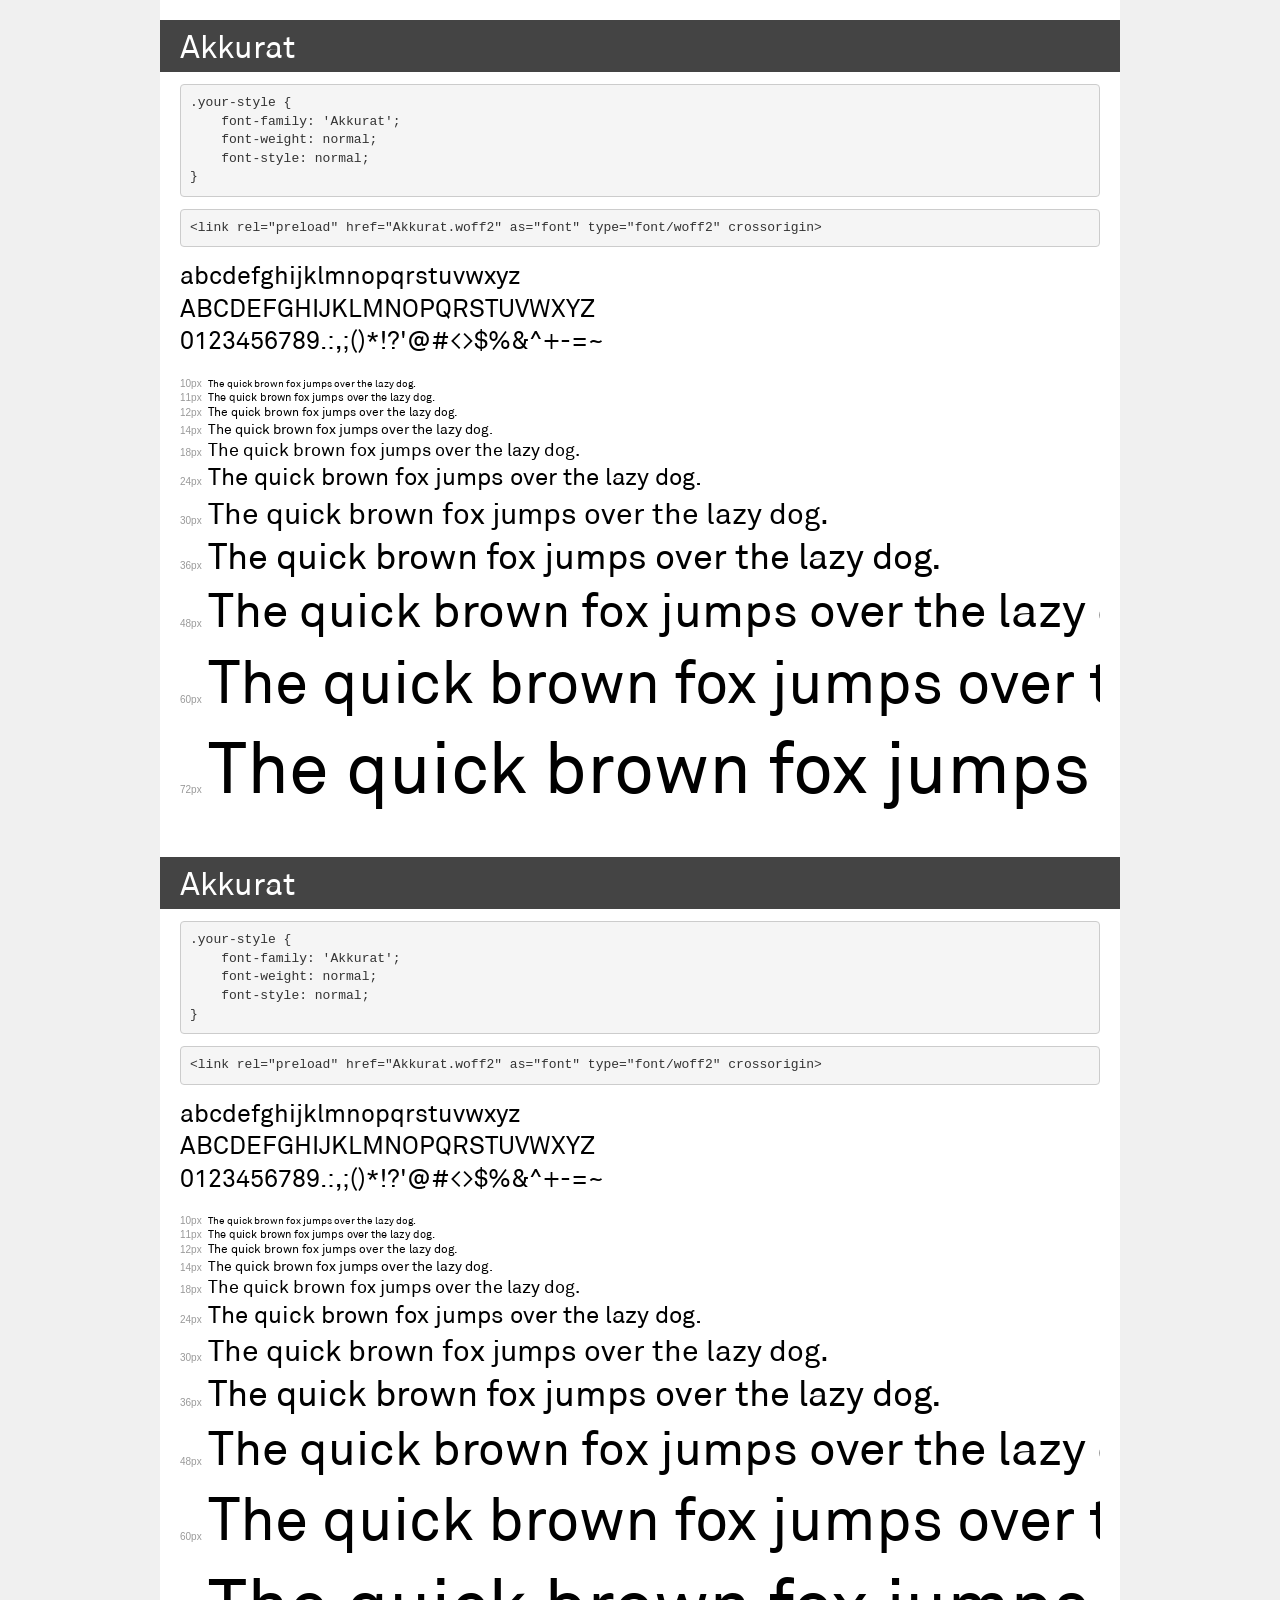
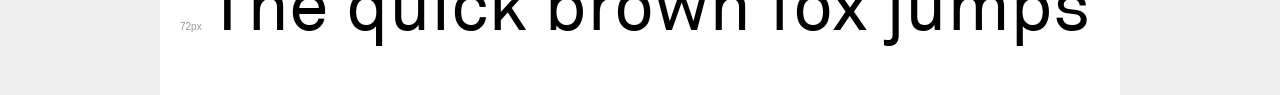
<file: fonts/akuratfont/demo.html>
<!DOCTYPE html>
<html lang="en">
<head>
    <meta charset="utf-8">
    <meta http-equiv="X-UA-Compatible" content="IE=edge">
    <meta name="viewport" content="width=device-width, initial-scale=1">
    <meta name="robots" content="noindex, noarchive">
    <meta name="format-detection" content="telephone=no">
    <title>Transfonter demo</title>
    <link href="stylesheet.css" rel="stylesheet">
    <style>
        /*
        http://meyerweb.com/eric/tools/css/reset/
        v2.0 | 20110126
        License: none (public domain)
        */
        html, body, div, span, applet, object, iframe,
        h1, h2, h3, h4, h5, h6, p, blockquote, pre,
        a, abbr, acronym, address, big, cite, code,
        del, dfn, em, img, ins, kbd, q, s, samp,
        small, strike, strong, sub, sup, tt, var,
        b, u, i, center,
        dl, dt, dd, ol, ul, li,
        fieldset, form, label, legend,
        table, caption, tbody, tfoot, thead, tr, th, td,
        article, aside, canvas, details, embed,
        figure, figcaption, footer, header, hgroup,
        menu, nav, output, ruby, section, summary,
        time, mark, audio, video {
            margin: 0;
            padding: 0;
            border: 0;
            font-size: 100%;
            font: inherit;
            vertical-align: baseline;
        }
        /* HTML5 display-role reset for older browsers */
        article, aside, details, figcaption, figure,
        footer, header, hgroup, menu, nav, section {
            display: block;
        }
        body {
            line-height: 1;
        }
        ol, ul {
            list-style: none;
        }
        blockquote, q {
            quotes: none;
        }
        blockquote:before, blockquote:after,
        q:before, q:after {
            content: '';
            content: none;
        }
        table {
            border-collapse: collapse;
            border-spacing: 0;
        }
        /* demo styles */
        body {
            background: #f0f0f0;
            color: #000;
        }
        .page {
            background: #fff;
            width: 920px;
            margin: 0 auto;
            padding: 20px 20px 0 20px;
            overflow: hidden;
        }
        .font-container {
            overflow-x: auto;
            overflow-y: hidden;
            margin-bottom: 40px;
            line-height: 1.3;
            white-space: nowrap;
            padding-bottom: 5px;
        }
        h1 {
            position: relative;
            background: #444;
            font-size: 32px;
            color: #fff;
            padding: 10px 20px;
            margin: 0 -20px 12px -20px;
        }
        .letters {
            font-size: 25px;
            margin-bottom: 20px;
        }
        .s10:before {
            content: '10px';
        }
        .s11:before {
            content: '11px';
        }
        .s12:before {
            content: '12px';
        }
        .s14:before {
            content: '14px';
        }
        .s18:before {
            content: '18px';
        }
        .s24:before {
            content: '24px';
        }
        .s30:before {
            content: '30px';
        }
        .s36:before {
            content: '36px';
        }
        .s48:before {
            content: '48px';
        }
        .s60:before {
            content: '60px';
        }
        .s72:before {
            content: '72px';
        }
        .s10:before, .s11:before, .s12:before, .s14:before,
        .s18:before, .s24:before, .s30:before, .s36:before,
        .s48:before, .s60:before, .s72:before {
            font-family: Arial, sans-serif;
            font-size: 10px;
            font-weight: normal;
            font-style: normal;
            color: #999;
            padding-right: 6px;
        }
        pre {
            display: block;
            padding: 9px;
            margin: 0 0 12px;
            font-family: Monaco, Menlo, Consolas, "Courier New", monospace;
            font-size: 13px;
            line-height: 1.428571429;
            color: #333;
            font-weight: normal;
            font-style: normal;
            background-color: #f5f5f5;
            border: 1px solid #ccc;
            overflow-x: auto;
            border-radius: 4px;
        }
        /* responsive */
        @media (max-width: 959px) {
            .page {
                width: auto;
                margin: 0;
            }
        }
    </style>
</head>
<body>
<div class="page">
    <div class="demo">
        <h1 style="font-family: 'Akkurat'; font-weight: normal; font-style: normal;">Akkurat</h1>
        <pre title="Usage">.your-style {
    font-family: 'Akkurat';
    font-weight: normal;
    font-style: normal;
}</pre>
        <pre title="Preload (optional)">
&lt;link rel=&quot;preload&quot; href=&quot;Akkurat.woff2&quot; as=&quot;font&quot; type=&quot;font/woff2&quot; crossorigin&gt;</pre>
        <div class="font-container" style="font-family: 'Akkurat'; font-weight: normal; font-style: normal;">
            <p class="letters">
                abcdefghijklmnopqrstuvwxyz<br>
ABCDEFGHIJKLMNOPQRSTUVWXYZ<br>
                0123456789.:,;()*!?'@#&lt;&gt;$%&^+-=~
            </p>
            <p class="s10" style="font-size: 10px;">The quick brown fox jumps over the lazy dog.</p>
            <p class="s11" style="font-size: 11px;">The quick brown fox jumps over the lazy dog.</p>
            <p class="s12" style="font-size: 12px;">The quick brown fox jumps over the lazy dog.</p>
            <p class="s14" style="font-size: 14px;">The quick brown fox jumps over the lazy dog.</p>
            <p class="s18" style="font-size: 18px;">The quick brown fox jumps over the lazy dog.</p>
            <p class="s24" style="font-size: 24px;">The quick brown fox jumps over the lazy dog.</p>
            <p class="s30" style="font-size: 30px;">The quick brown fox jumps over the lazy dog.</p>
            <p class="s36" style="font-size: 36px;">The quick brown fox jumps over the lazy dog.</p>
            <p class="s48" style="font-size: 48px;">The quick brown fox jumps over the lazy dog.</p>
            <p class="s60" style="font-size: 60px;">The quick brown fox jumps over the lazy dog.</p>
            <p class="s72" style="font-size: 72px;">The quick brown fox jumps over the lazy dog.</p>
        </div>
    </div>

    <div class="demo">
        <h1 style="font-family: 'Akkurat'; font-weight: normal; font-style: normal;">Akkurat</h1>
        <pre title="Usage">.your-style {
    font-family: 'Akkurat';
    font-weight: normal;
    font-style: normal;
}</pre>
        <pre title="Preload (optional)">
&lt;link rel=&quot;preload&quot; href=&quot;Akkurat.woff2&quot; as=&quot;font&quot; type=&quot;font/woff2&quot; crossorigin&gt;</pre>
        <div class="font-container" style="font-family: 'Akkurat'; font-weight: normal; font-style: normal;">
            <p class="letters">
                abcdefghijklmnopqrstuvwxyz<br>
ABCDEFGHIJKLMNOPQRSTUVWXYZ<br>
                0123456789.:,;()*!?'@#&lt;&gt;$%&^+-=~
            </p>
            <p class="s10" style="font-size: 10px;">The quick brown fox jumps over the lazy dog.</p>
            <p class="s11" style="font-size: 11px;">The quick brown fox jumps over the lazy dog.</p>
            <p class="s12" style="font-size: 12px;">The quick brown fox jumps over the lazy dog.</p>
            <p class="s14" style="font-size: 14px;">The quick brown fox jumps over the lazy dog.</p>
            <p class="s18" style="font-size: 18px;">The quick brown fox jumps over the lazy dog.</p>
            <p class="s24" style="font-size: 24px;">The quick brown fox jumps over the lazy dog.</p>
            <p class="s30" style="font-size: 30px;">The quick brown fox jumps over the lazy dog.</p>
            <p class="s36" style="font-size: 36px;">The quick brown fox jumps over the lazy dog.</p>
            <p class="s48" style="font-size: 48px;">The quick brown fox jumps over the lazy dog.</p>
            <p class="s60" style="font-size: 60px;">The quick brown fox jumps over the lazy dog.</p>
            <p class="s72" style="font-size: 72px;">The quick brown fox jumps over the lazy dog.</p>
        </div>
    </div>

</div>
</body>
</html>
</file>
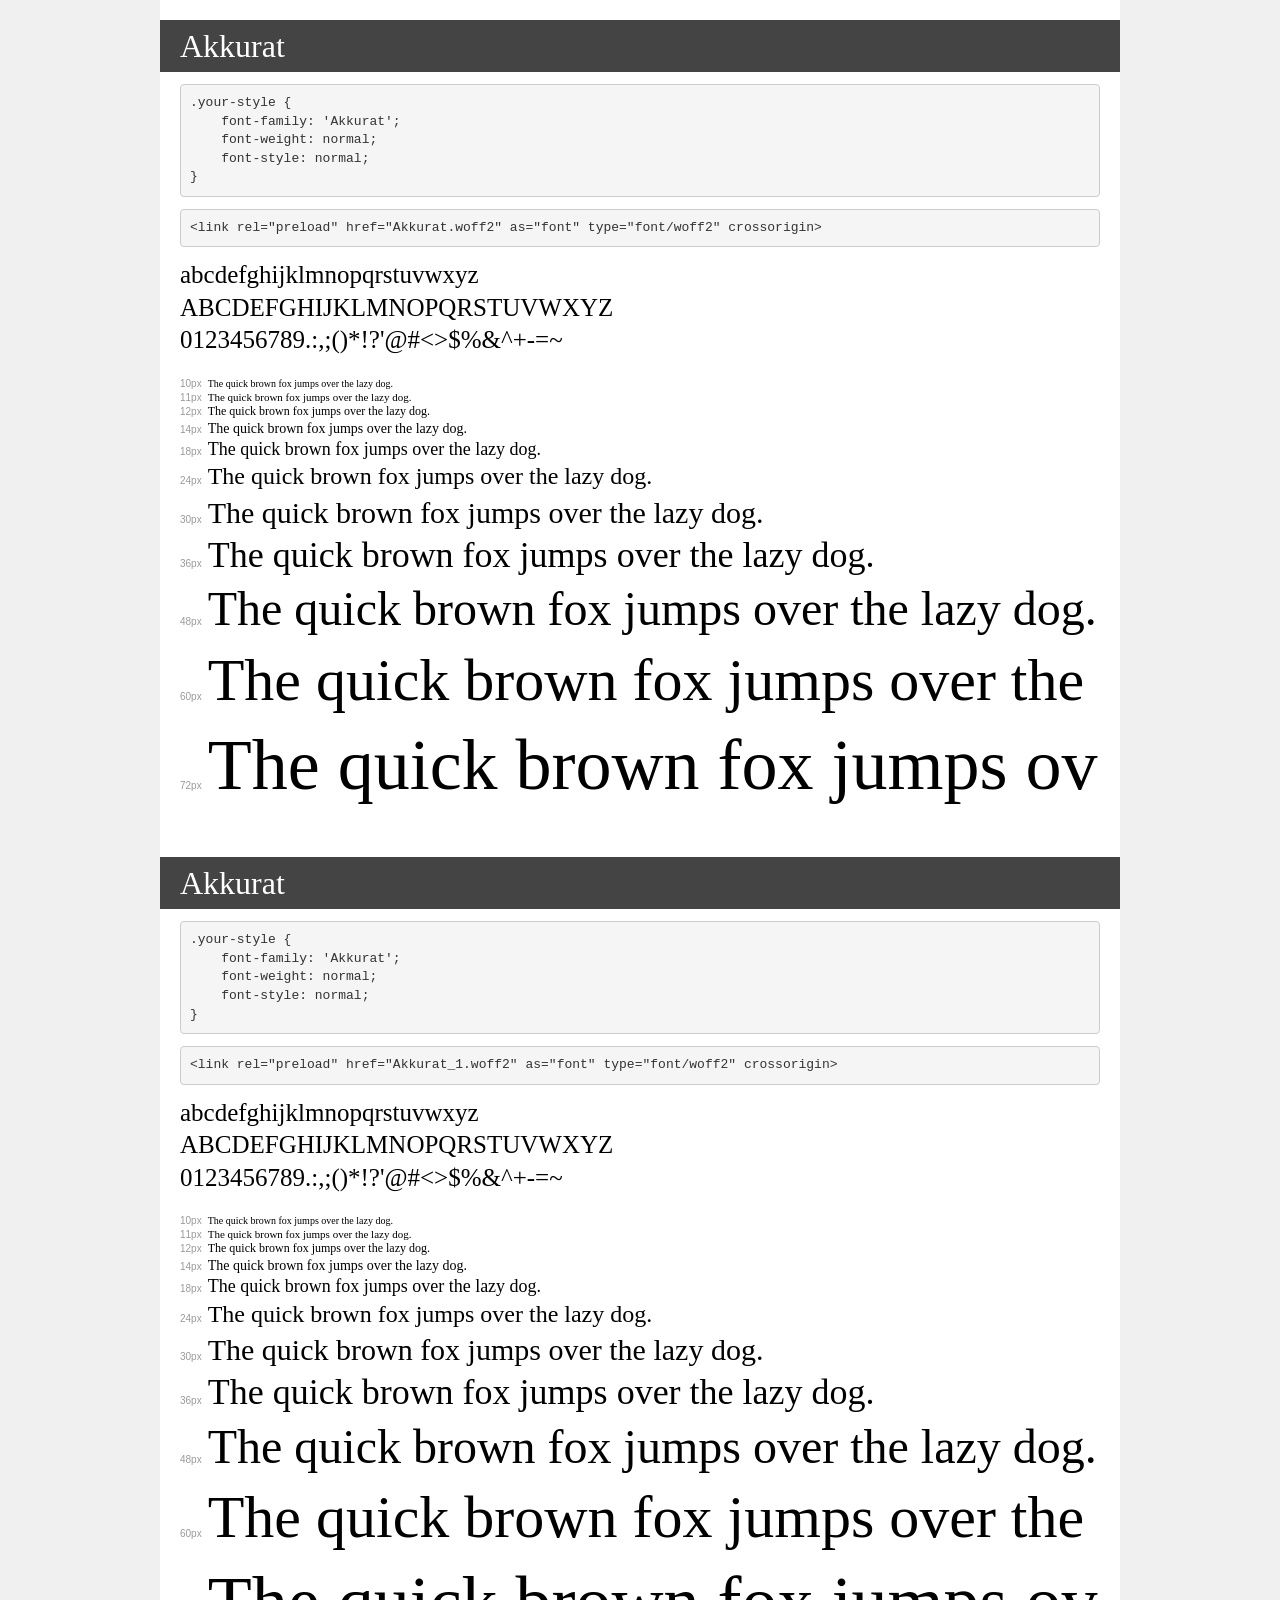
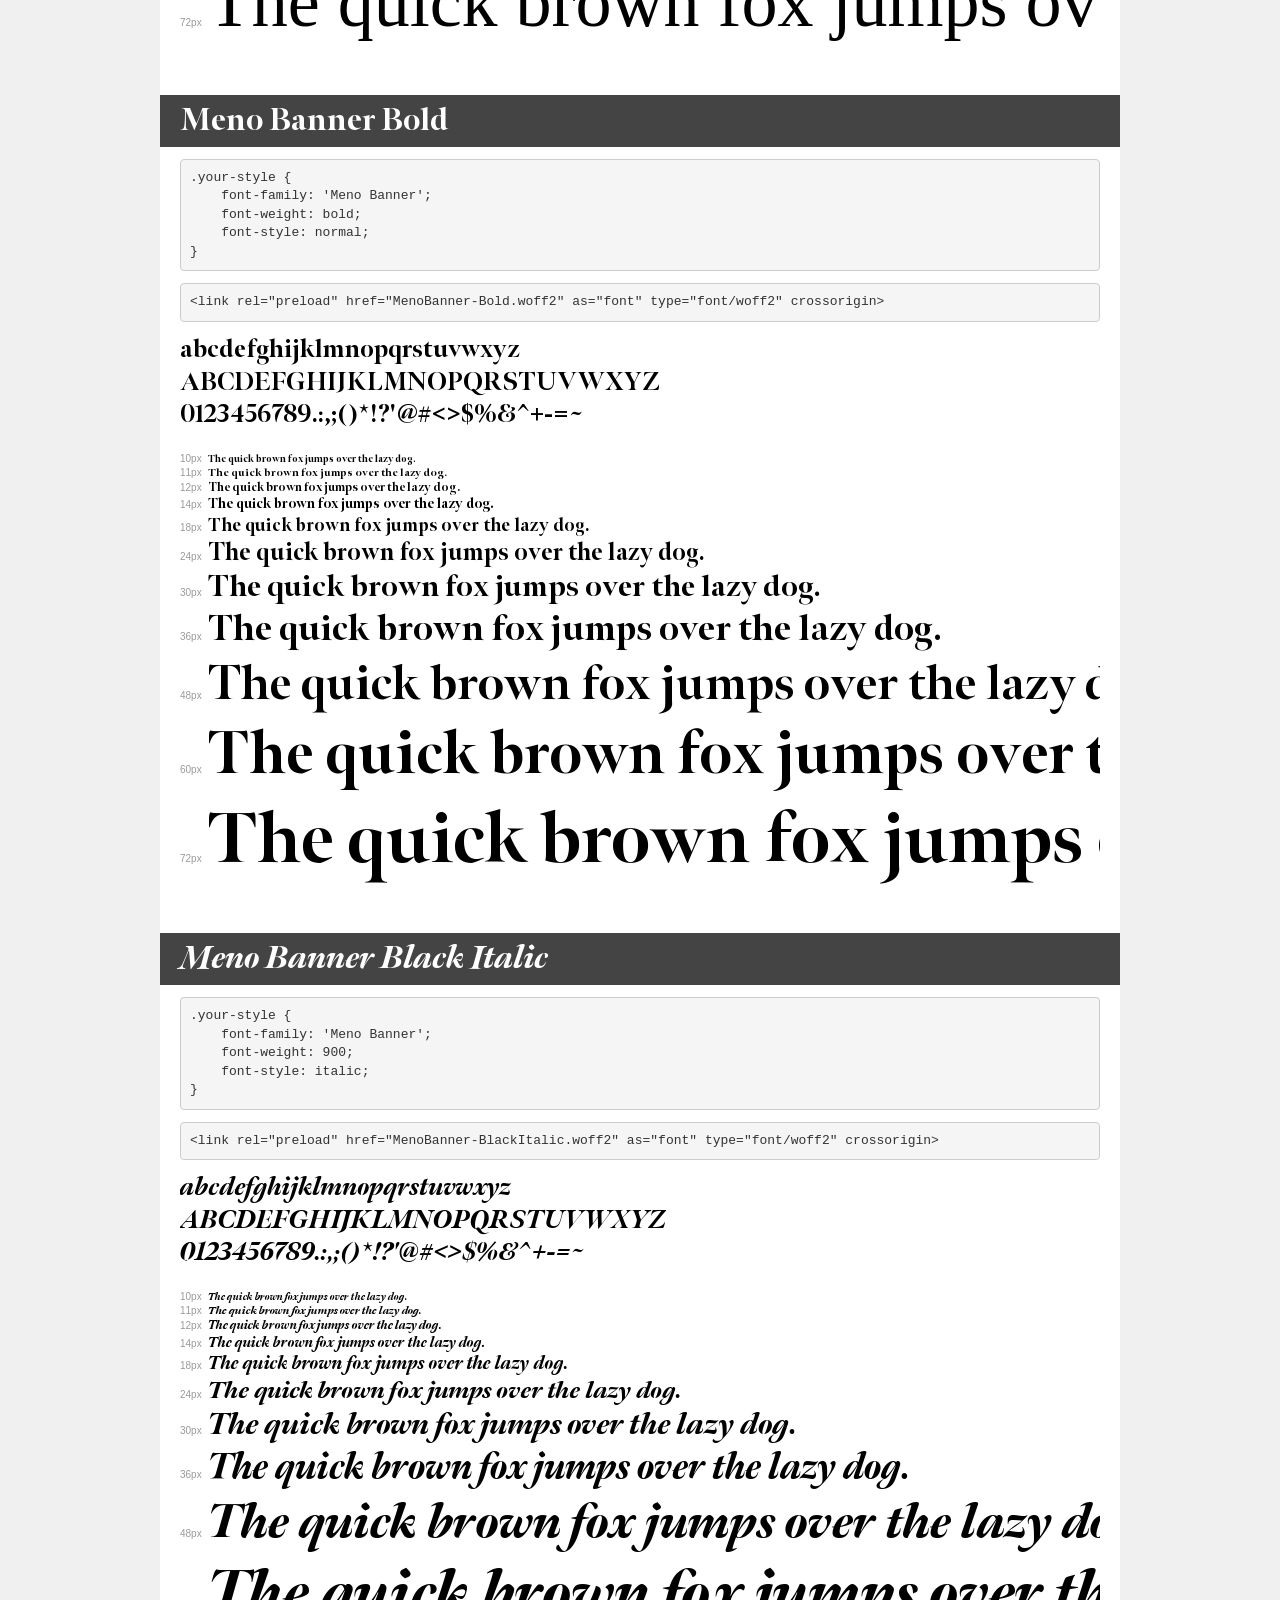
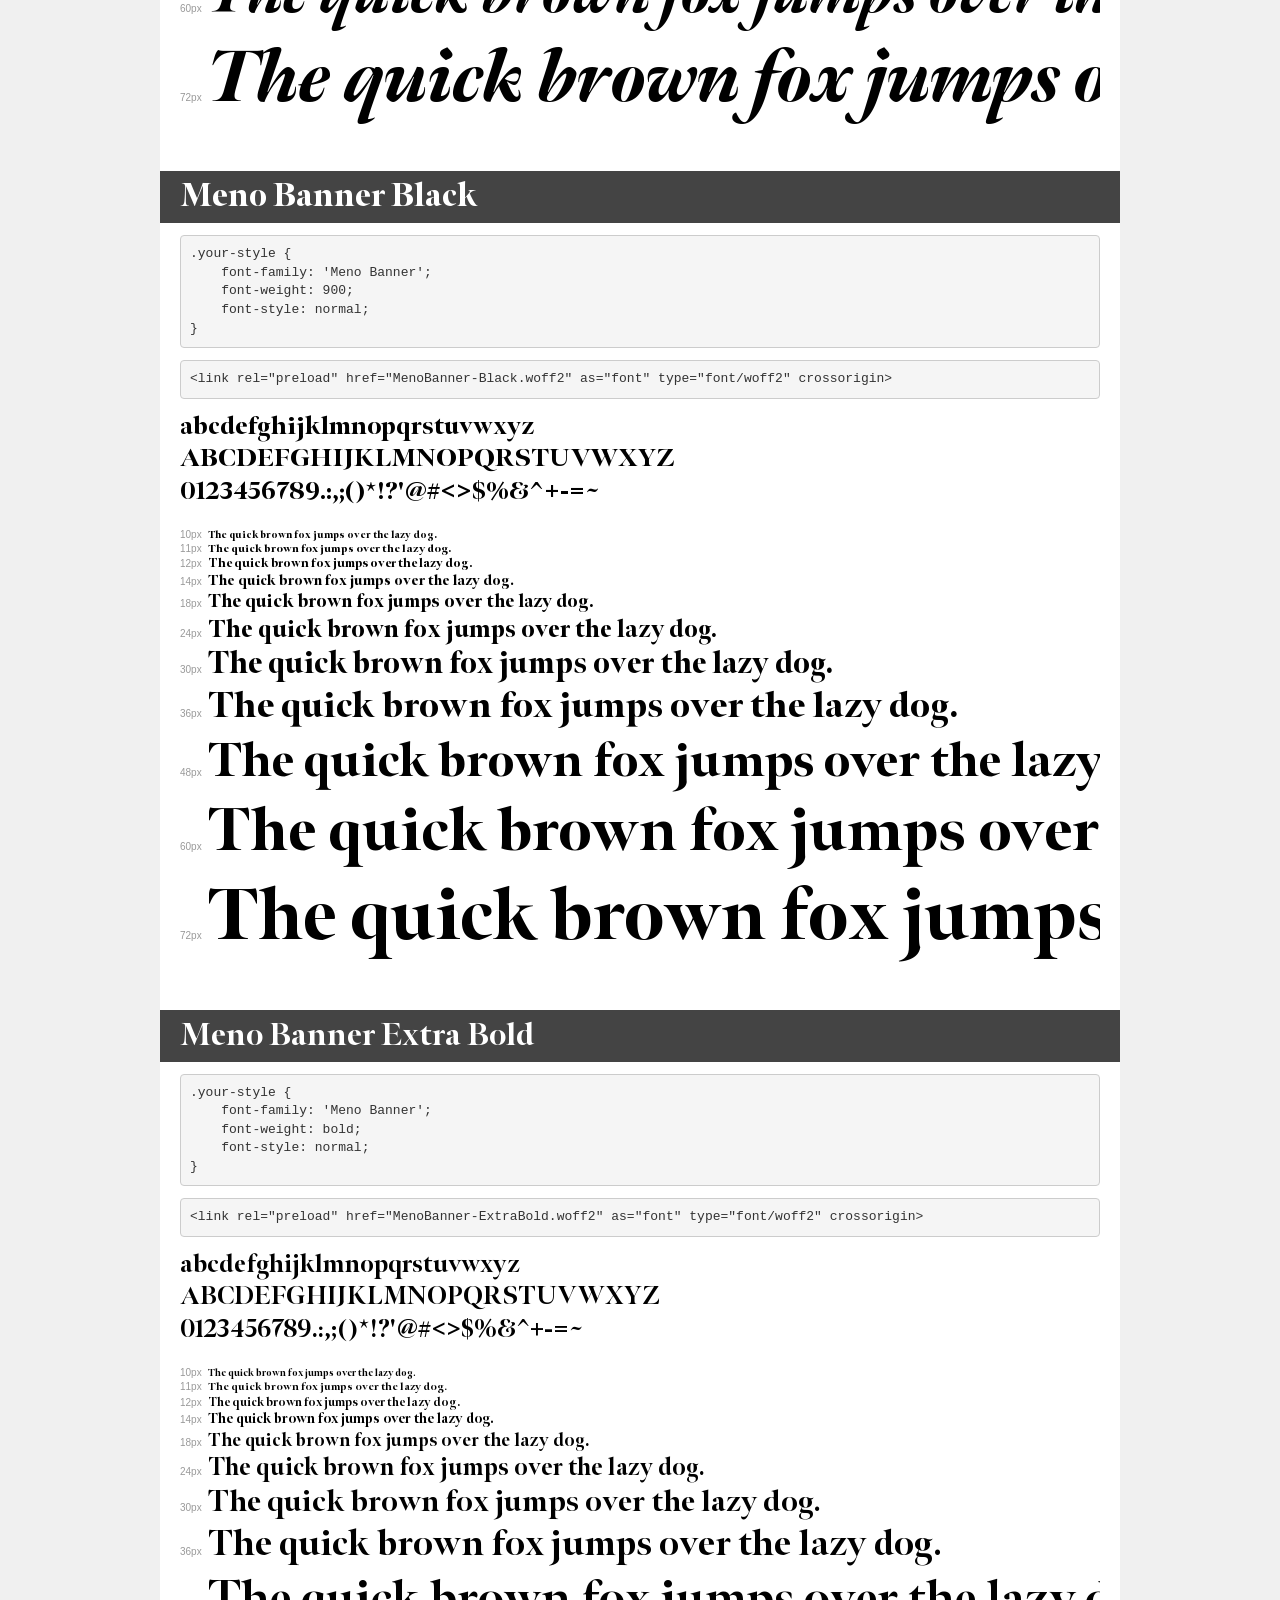
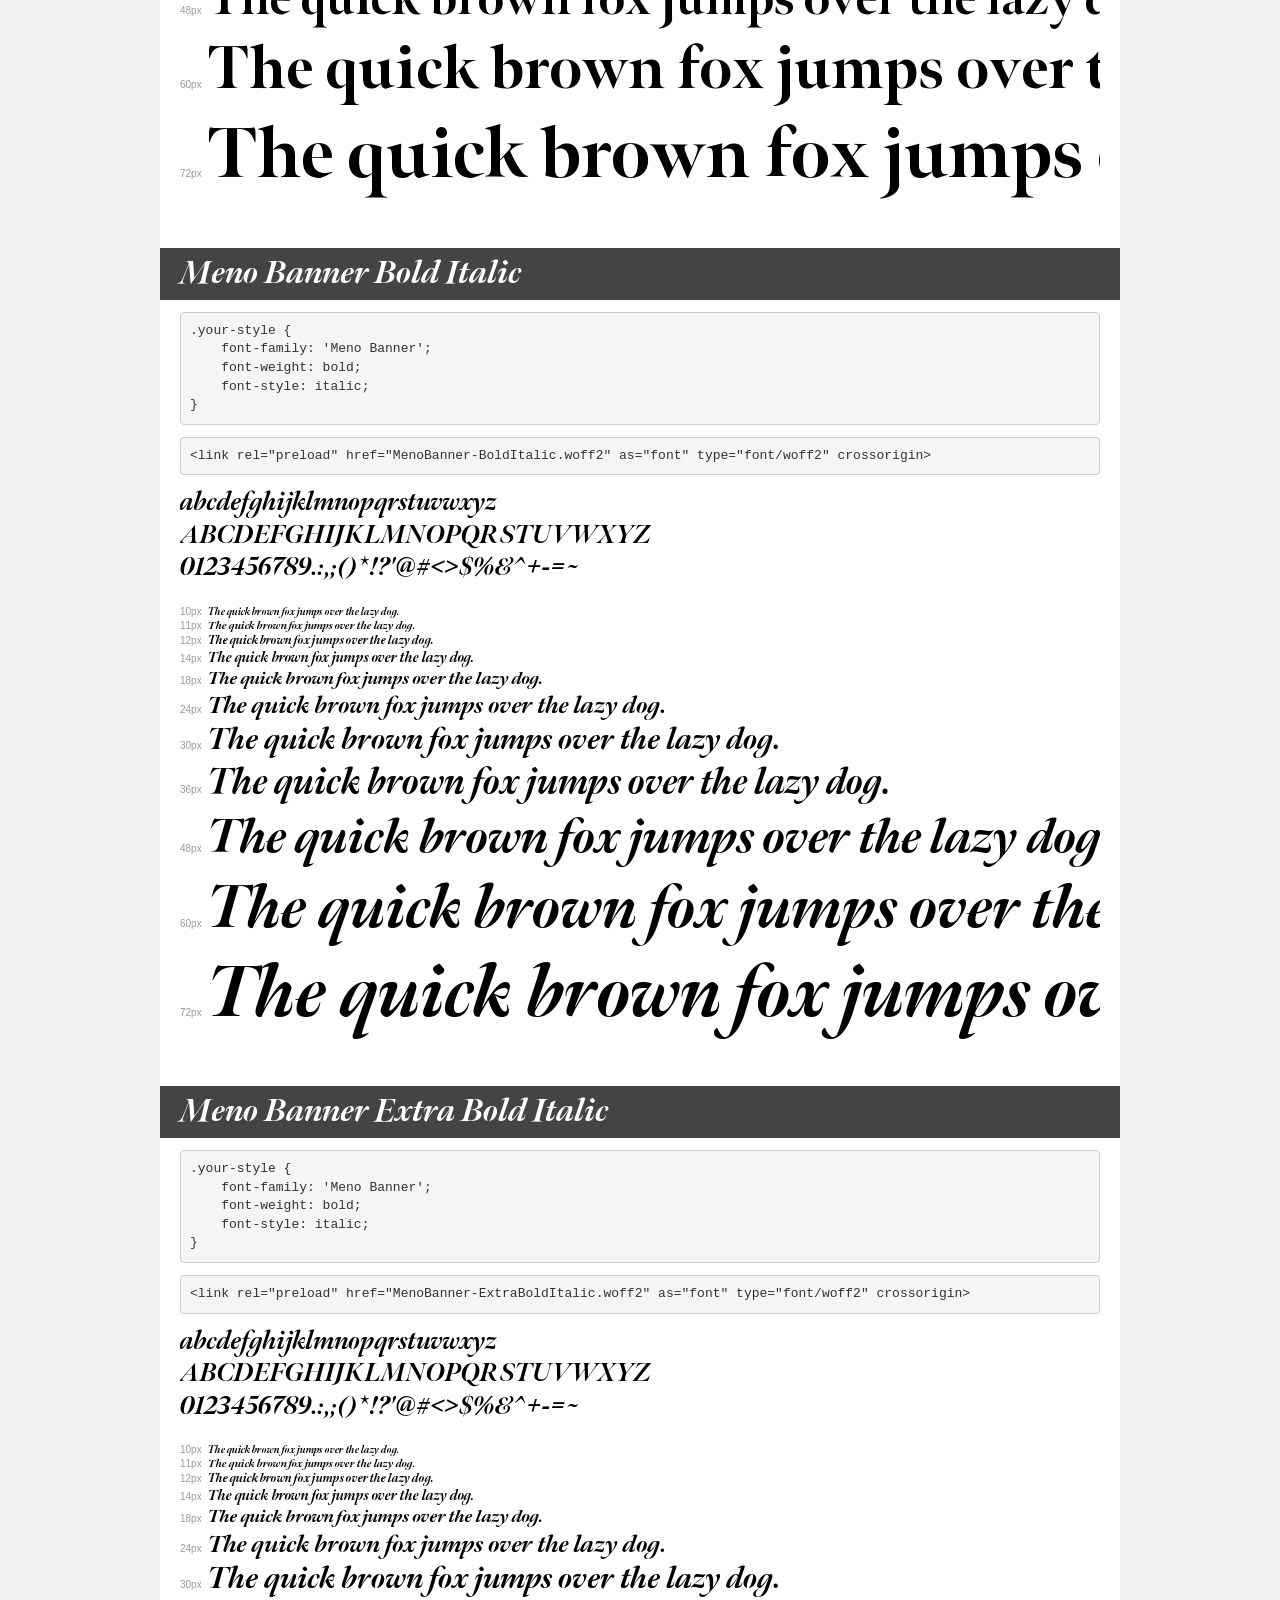
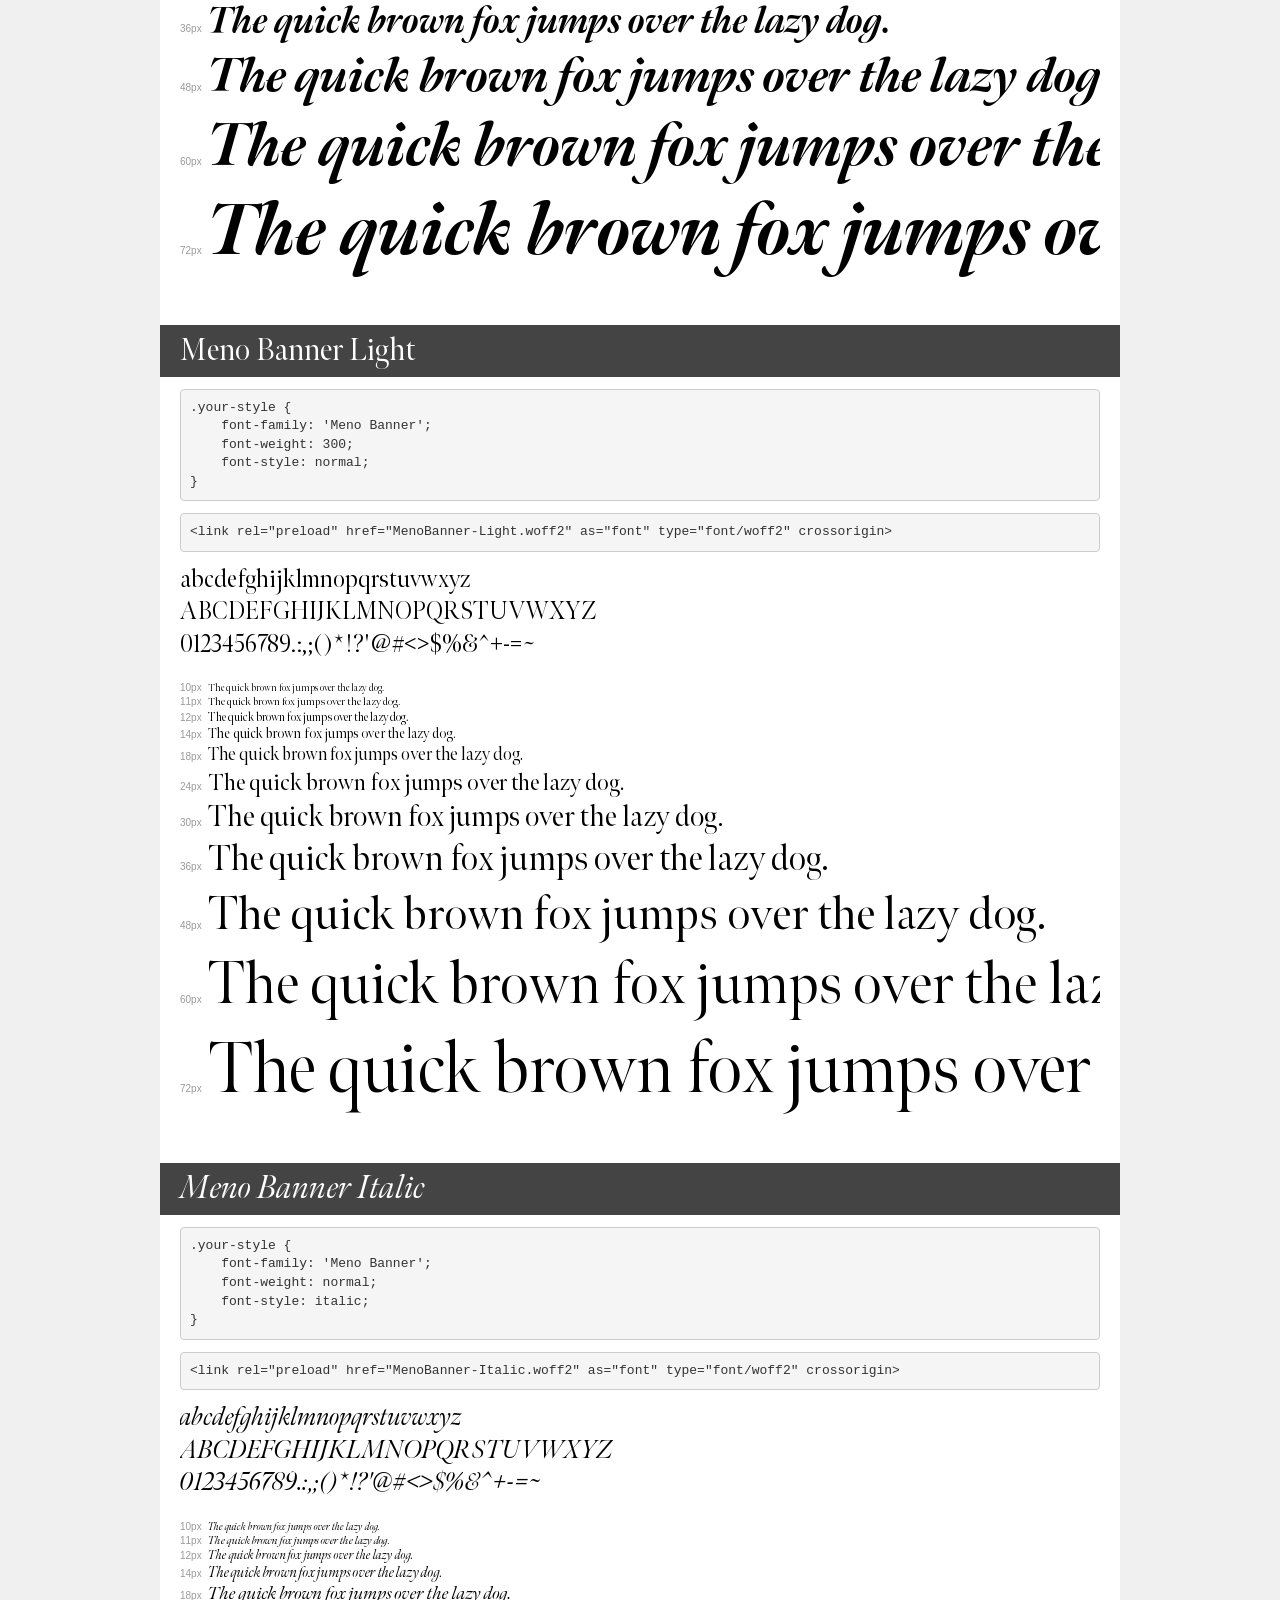
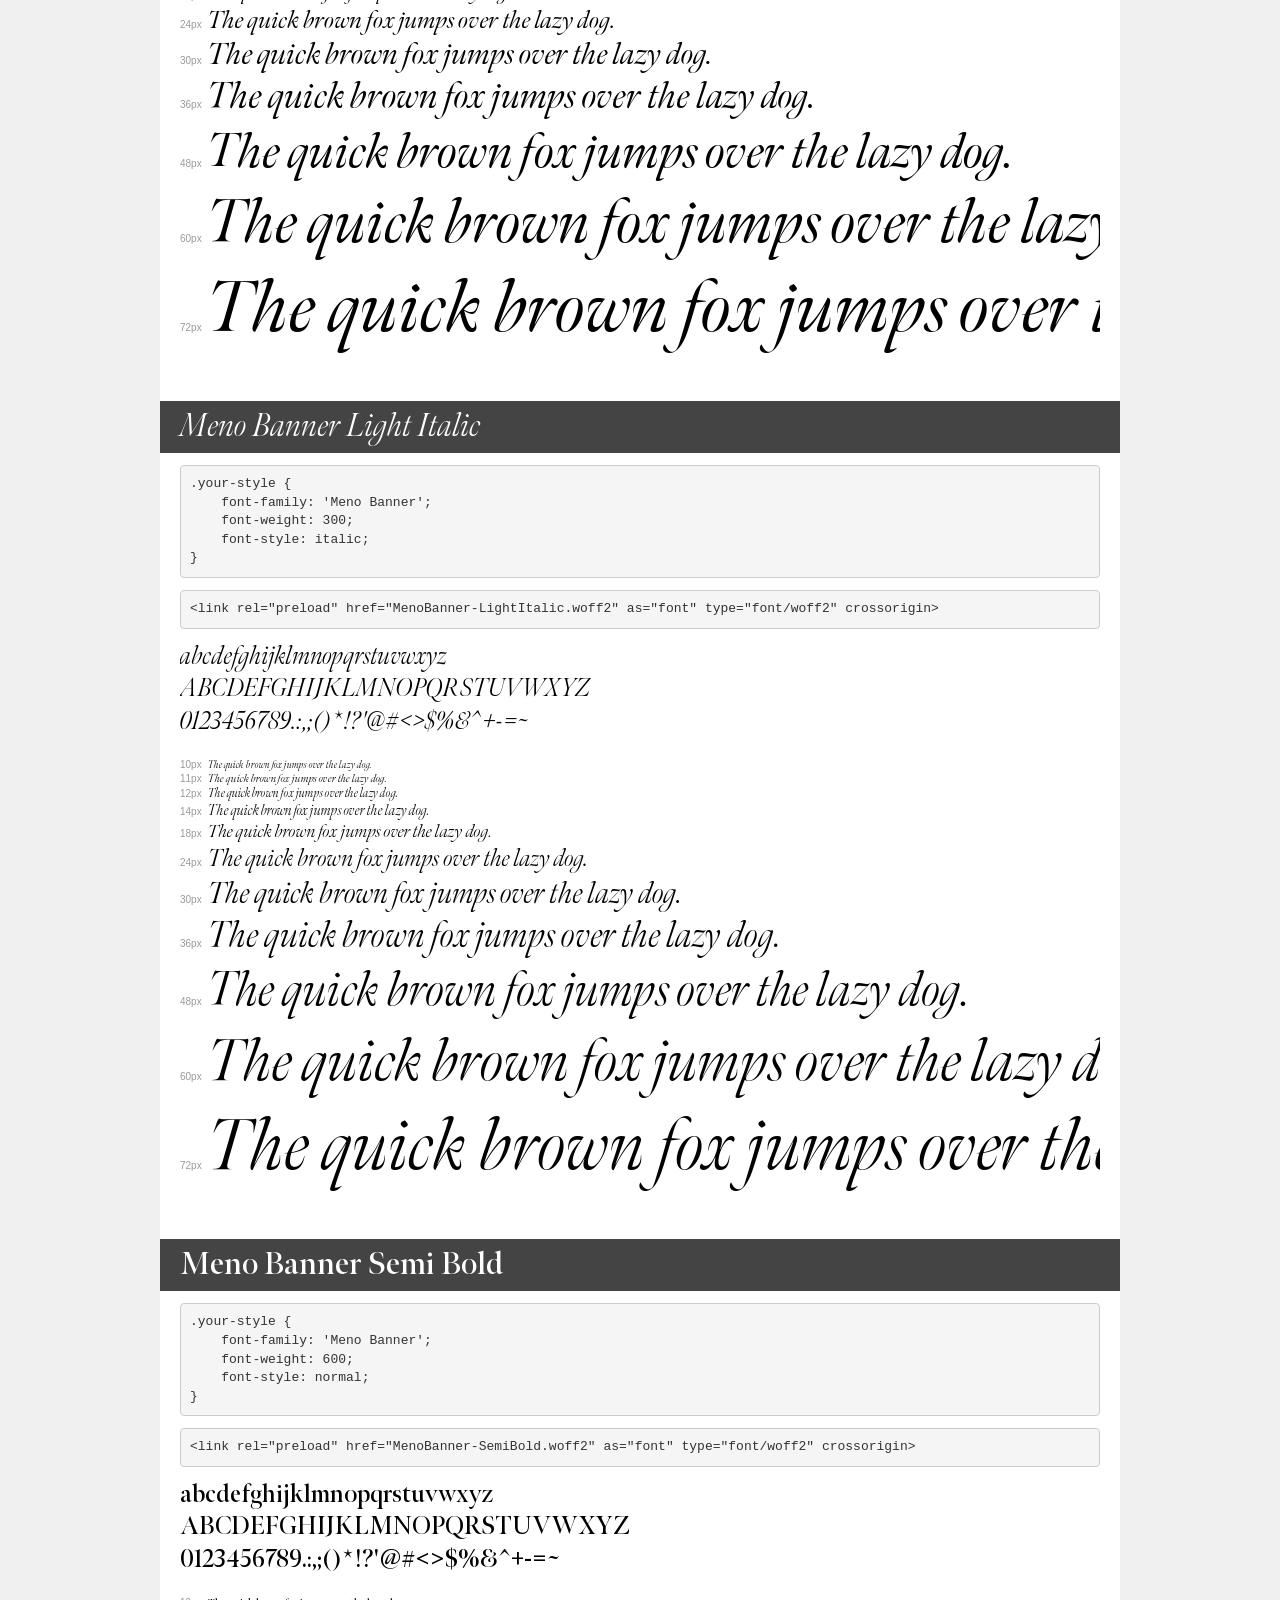
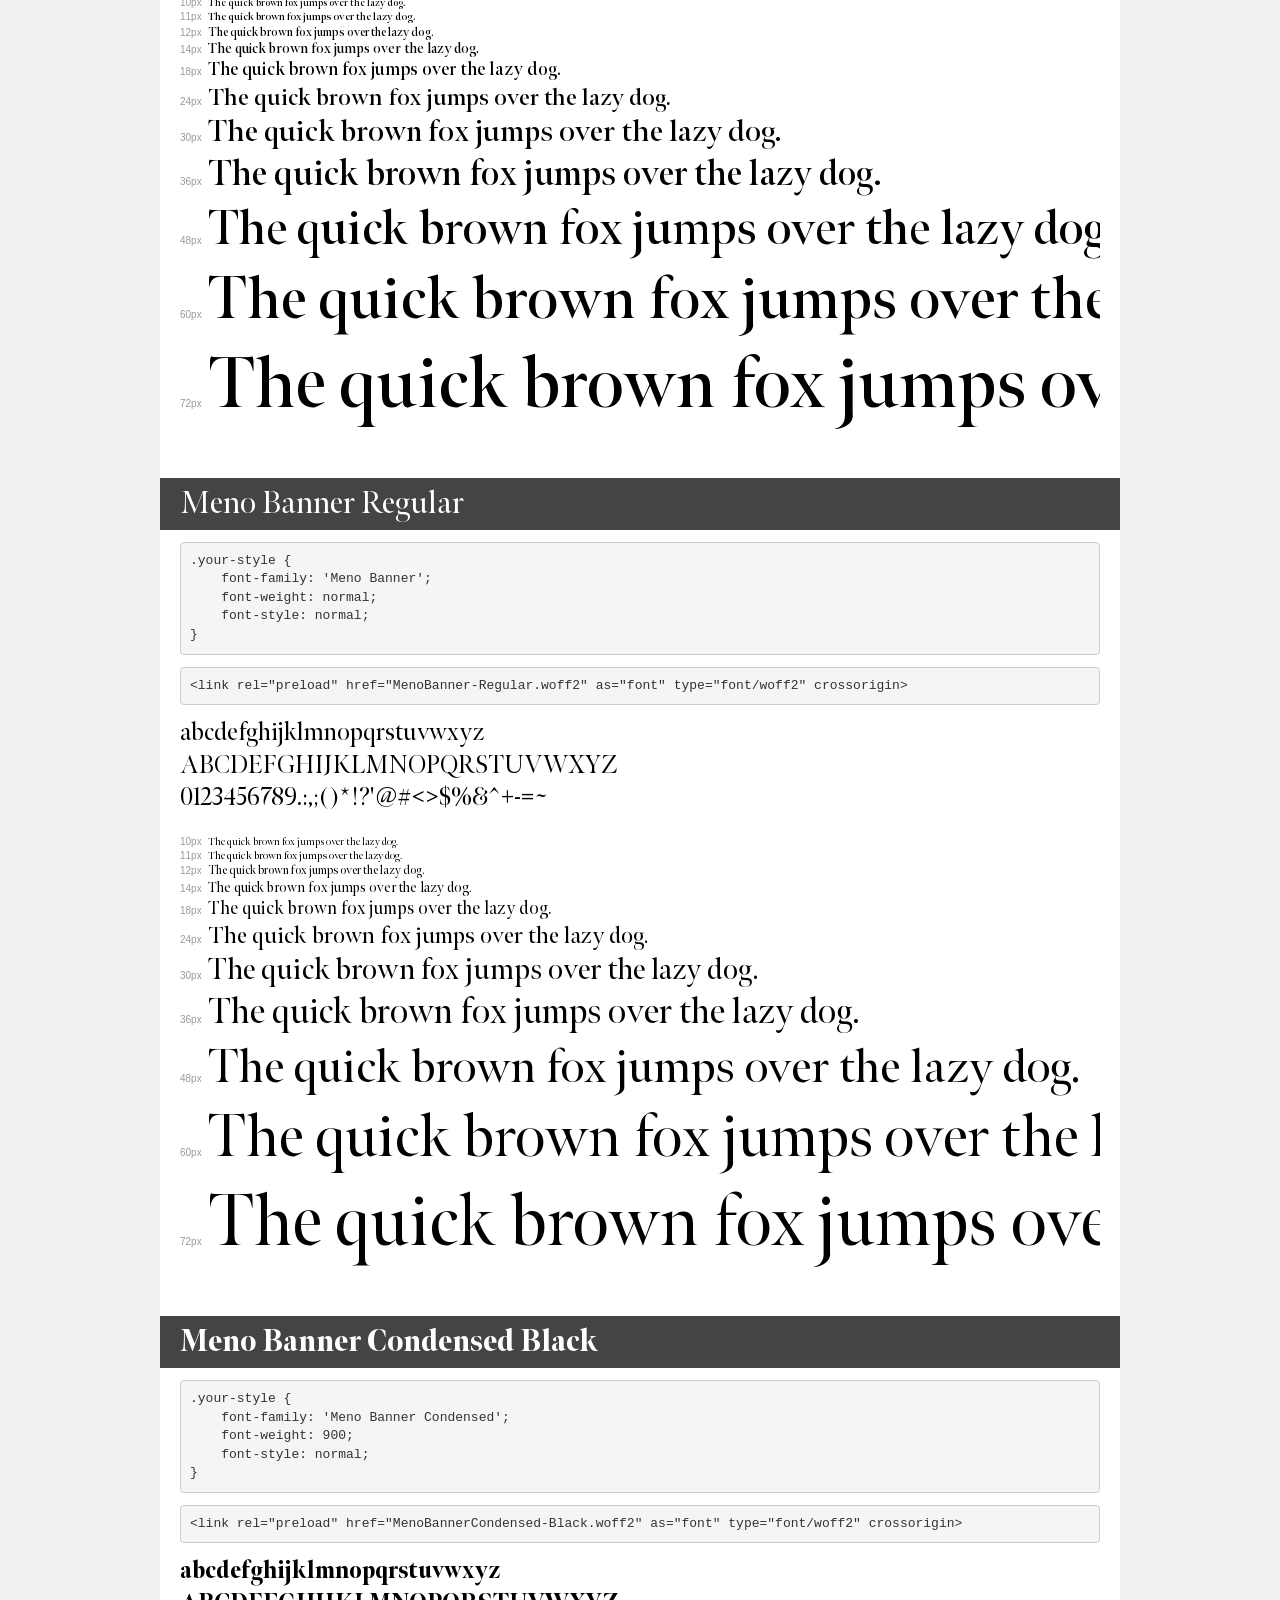
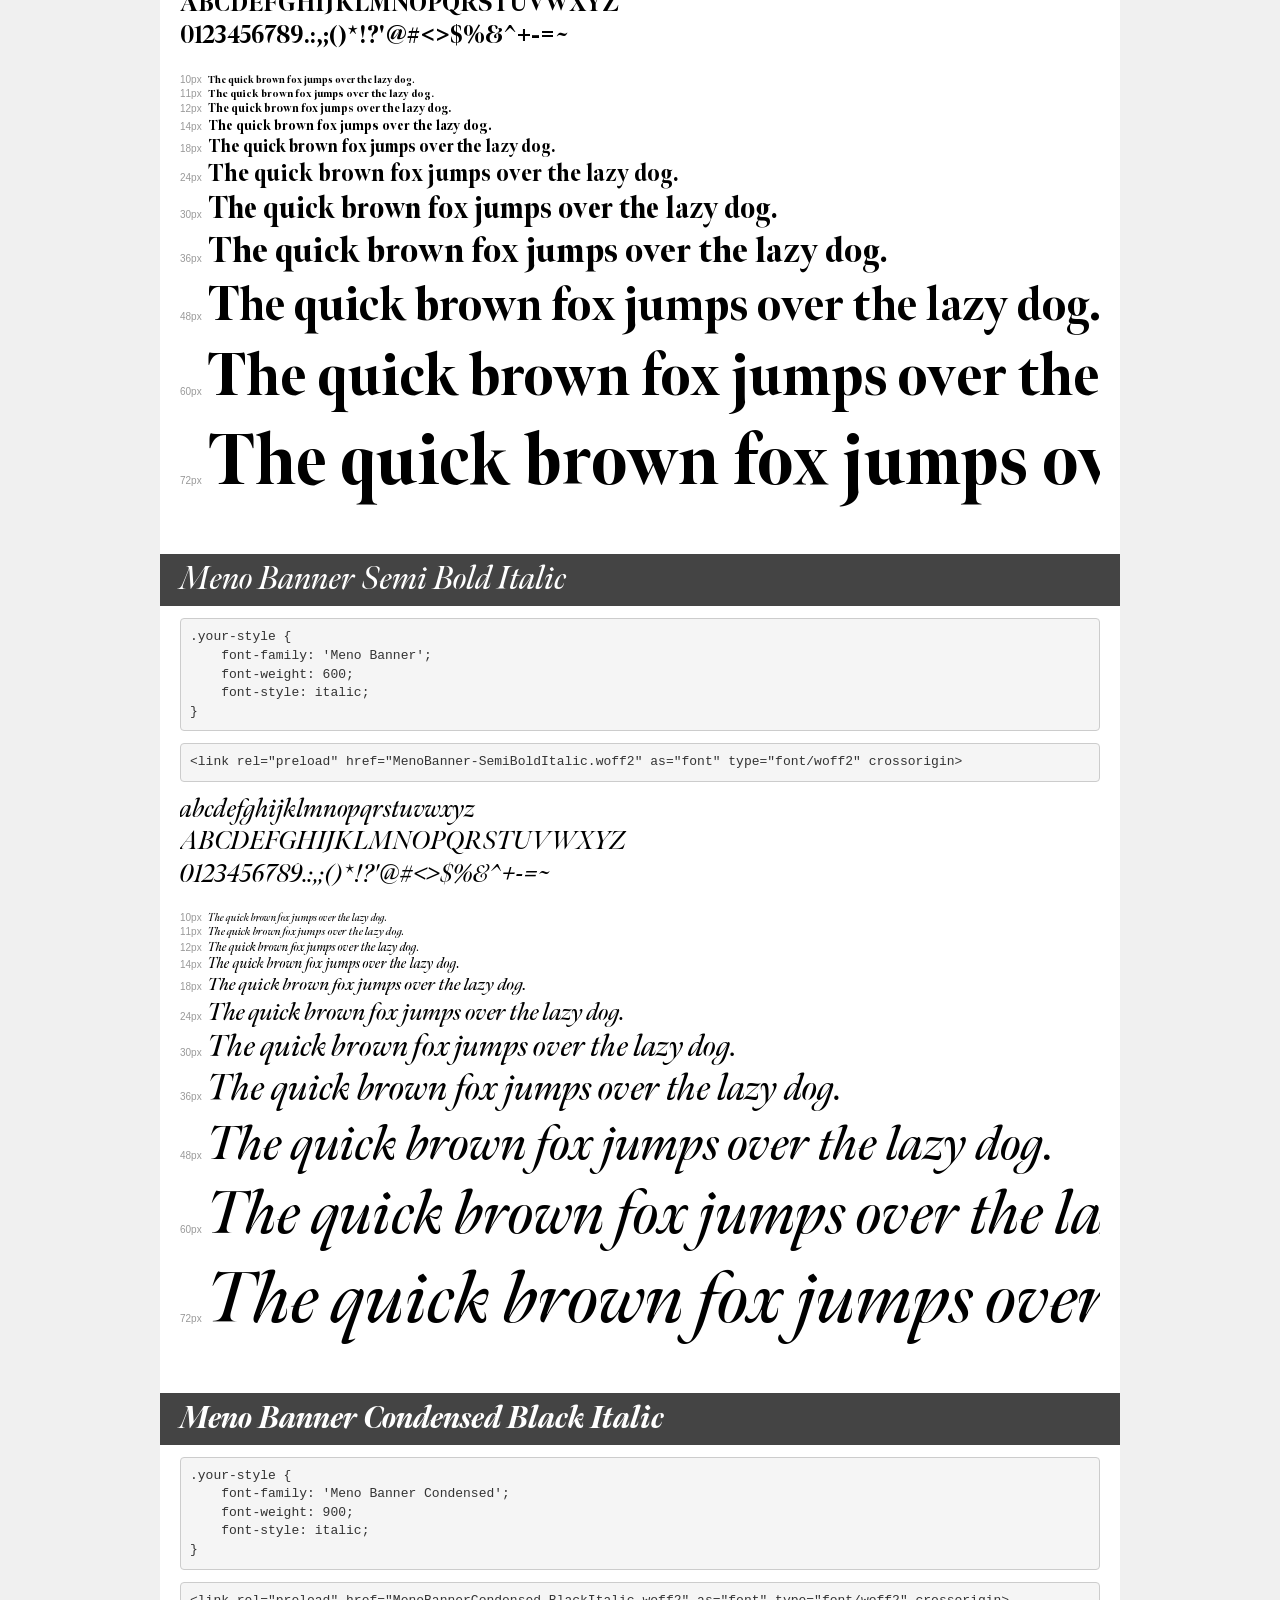
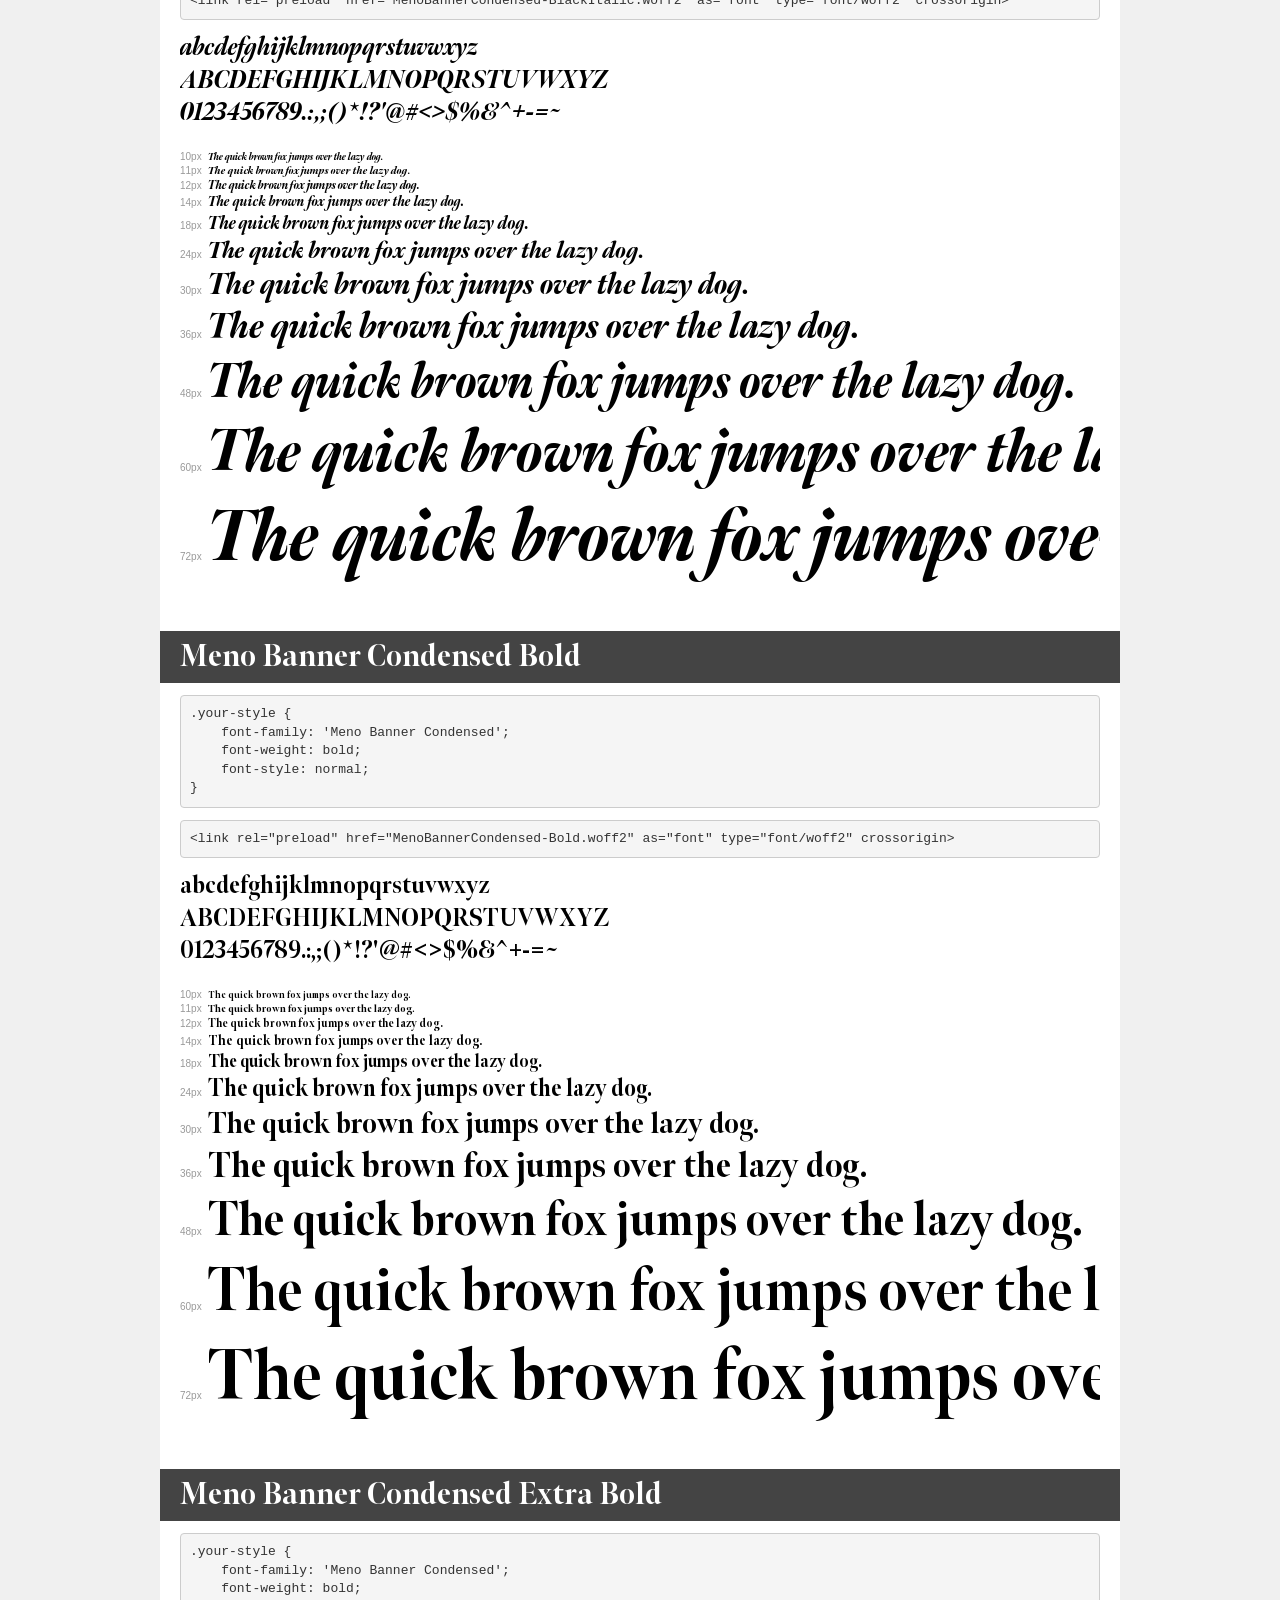
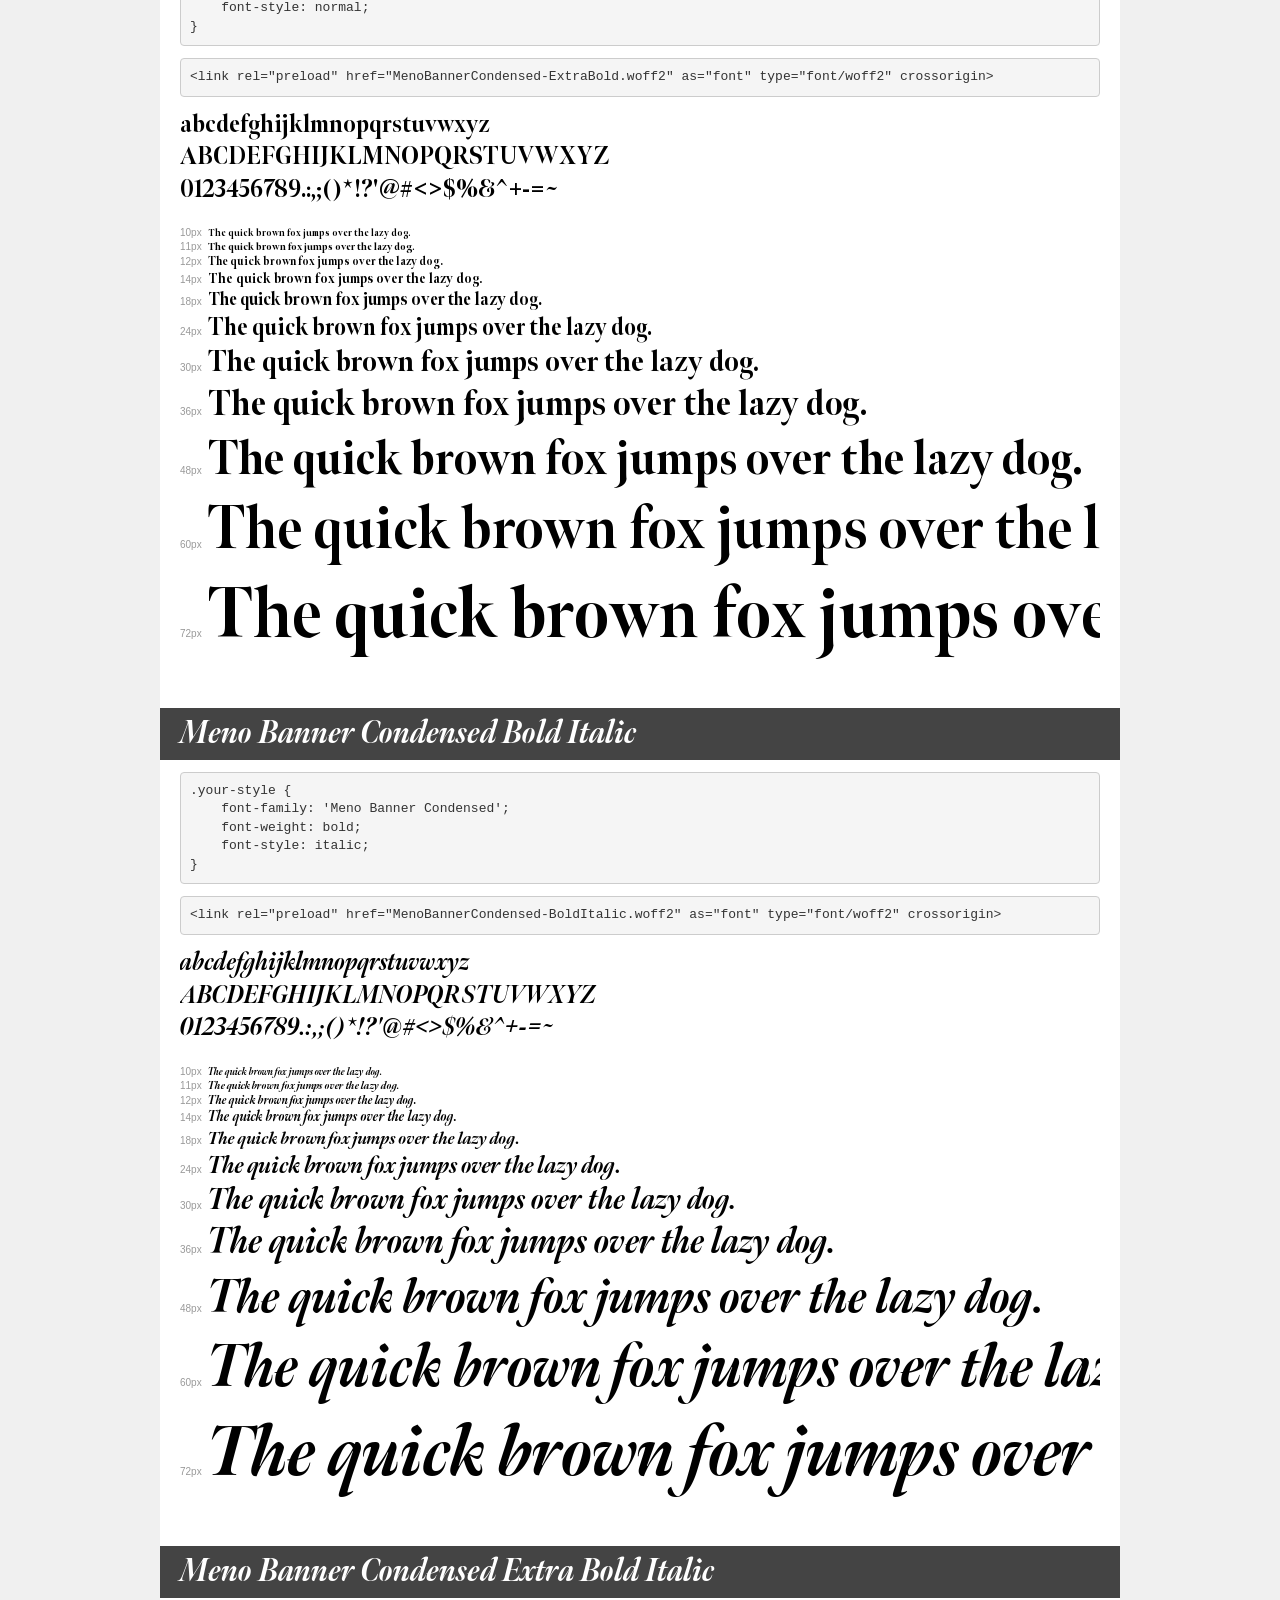
<file: fonts/meno-bner/demo.html>
<!DOCTYPE html>
<html lang="en">
<head>
    <meta charset="utf-8">
    <meta http-equiv="X-UA-Compatible" content="IE=edge">
    <meta name="viewport" content="width=device-width, initial-scale=1">
    <meta name="robots" content="noindex, noarchive">
    <meta name="format-detection" content="telephone=no">
    <title>Transfonter demo</title>
    <link href="stylesheet.css" rel="stylesheet">
    <style>
        /*
        http://meyerweb.com/eric/tools/css/reset/
        v2.0 | 20110126
        License: none (public domain)
        */
        html, body, div, span, applet, object, iframe,
        h1, h2, h3, h4, h5, h6, p, blockquote, pre,
        a, abbr, acronym, address, big, cite, code,
        del, dfn, em, img, ins, kbd, q, s, samp,
        small, strike, strong, sub, sup, tt, var,
        b, u, i, center,
        dl, dt, dd, ol, ul, li,
        fieldset, form, label, legend,
        table, caption, tbody, tfoot, thead, tr, th, td,
        article, aside, canvas, details, embed,
        figure, figcaption, footer, header, hgroup,
        menu, nav, output, ruby, section, summary,
        time, mark, audio, video {
            margin: 0;
            padding: 0;
            border: 0;
            font-size: 100%;
            font: inherit;
            vertical-align: baseline;
        }
        /* HTML5 display-role reset for older browsers */
        article, aside, details, figcaption, figure,
        footer, header, hgroup, menu, nav, section {
            display: block;
        }
        body {
            line-height: 1;
        }
        ol, ul {
            list-style: none;
        }
        blockquote, q {
            quotes: none;
        }
        blockquote:before, blockquote:after,
        q:before, q:after {
            content: '';
            content: none;
        }
        table {
            border-collapse: collapse;
            border-spacing: 0;
        }
        /* demo styles */
        body {
            background: #f0f0f0;
            color: #000;
        }
        .page {
            background: #fff;
            width: 920px;
            margin: 0 auto;
            padding: 20px 20px 0 20px;
            overflow: hidden;
        }
        .font-container {
            overflow-x: auto;
            overflow-y: hidden;
            margin-bottom: 40px;
            line-height: 1.3;
            white-space: nowrap;
            padding-bottom: 5px;
        }
        h1 {
            position: relative;
            background: #444;
            font-size: 32px;
            color: #fff;
            padding: 10px 20px;
            margin: 0 -20px 12px -20px;
        }
        .letters {
            font-size: 25px;
            margin-bottom: 20px;
        }
        .s10:before {
            content: '10px';
        }
        .s11:before {
            content: '11px';
        }
        .s12:before {
            content: '12px';
        }
        .s14:before {
            content: '14px';
        }
        .s18:before {
            content: '18px';
        }
        .s24:before {
            content: '24px';
        }
        .s30:before {
            content: '30px';
        }
        .s36:before {
            content: '36px';
        }
        .s48:before {
            content: '48px';
        }
        .s60:before {
            content: '60px';
        }
        .s72:before {
            content: '72px';
        }
        .s10:before, .s11:before, .s12:before, .s14:before,
        .s18:before, .s24:before, .s30:before, .s36:before,
        .s48:before, .s60:before, .s72:before {
            font-family: Arial, sans-serif;
            font-size: 10px;
            font-weight: normal;
            font-style: normal;
            color: #999;
            padding-right: 6px;
        }
        pre {
            display: block;
            padding: 9px;
            margin: 0 0 12px;
            font-family: Monaco, Menlo, Consolas, "Courier New", monospace;
            font-size: 13px;
            line-height: 1.428571429;
            color: #333;
            font-weight: normal;
            font-style: normal;
            background-color: #f5f5f5;
            border: 1px solid #ccc;
            overflow-x: auto;
            border-radius: 4px;
        }
        /* responsive */
        @media (max-width: 959px) {
            .page {
                width: auto;
                margin: 0;
            }
        }
    </style>
</head>
<body>
<div class="page">
    <div class="demo">
        <h1 style="font-family: 'Akkurat'; font-weight: normal; font-style: normal;">Akkurat</h1>
        <pre title="Usage">.your-style {
    font-family: 'Akkurat';
    font-weight: normal;
    font-style: normal;
}</pre>
        <pre title="Preload (optional)">
&lt;link rel=&quot;preload&quot; href=&quot;Akkurat.woff2&quot; as=&quot;font&quot; type=&quot;font/woff2&quot; crossorigin&gt;</pre>
        <div class="font-container" style="font-family: 'Akkurat'; font-weight: normal; font-style: normal;">
            <p class="letters">
                abcdefghijklmnopqrstuvwxyz<br>
ABCDEFGHIJKLMNOPQRSTUVWXYZ<br>
                0123456789.:,;()*!?'@#&lt;&gt;$%&^+-=~
            </p>
            <p class="s10" style="font-size: 10px;">The quick brown fox jumps over the lazy dog.</p>
            <p class="s11" style="font-size: 11px;">The quick brown fox jumps over the lazy dog.</p>
            <p class="s12" style="font-size: 12px;">The quick brown fox jumps over the lazy dog.</p>
            <p class="s14" style="font-size: 14px;">The quick brown fox jumps over the lazy dog.</p>
            <p class="s18" style="font-size: 18px;">The quick brown fox jumps over the lazy dog.</p>
            <p class="s24" style="font-size: 24px;">The quick brown fox jumps over the lazy dog.</p>
            <p class="s30" style="font-size: 30px;">The quick brown fox jumps over the lazy dog.</p>
            <p class="s36" style="font-size: 36px;">The quick brown fox jumps over the lazy dog.</p>
            <p class="s48" style="font-size: 48px;">The quick brown fox jumps over the lazy dog.</p>
            <p class="s60" style="font-size: 60px;">The quick brown fox jumps over the lazy dog.</p>
            <p class="s72" style="font-size: 72px;">The quick brown fox jumps over the lazy dog.</p>
        </div>
    </div>

    <div class="demo">
        <h1 style="font-family: 'Akkurat'; font-weight: normal; font-style: normal;">Akkurat</h1>
        <pre title="Usage">.your-style {
    font-family: 'Akkurat';
    font-weight: normal;
    font-style: normal;
}</pre>
        <pre title="Preload (optional)">
&lt;link rel=&quot;preload&quot; href=&quot;Akkurat_1.woff2&quot; as=&quot;font&quot; type=&quot;font/woff2&quot; crossorigin&gt;</pre>
        <div class="font-container" style="font-family: 'Akkurat'; font-weight: normal; font-style: normal;">
            <p class="letters">
                abcdefghijklmnopqrstuvwxyz<br>
ABCDEFGHIJKLMNOPQRSTUVWXYZ<br>
                0123456789.:,;()*!?'@#&lt;&gt;$%&^+-=~
            </p>
            <p class="s10" style="font-size: 10px;">The quick brown fox jumps over the lazy dog.</p>
            <p class="s11" style="font-size: 11px;">The quick brown fox jumps over the lazy dog.</p>
            <p class="s12" style="font-size: 12px;">The quick brown fox jumps over the lazy dog.</p>
            <p class="s14" style="font-size: 14px;">The quick brown fox jumps over the lazy dog.</p>
            <p class="s18" style="font-size: 18px;">The quick brown fox jumps over the lazy dog.</p>
            <p class="s24" style="font-size: 24px;">The quick brown fox jumps over the lazy dog.</p>
            <p class="s30" style="font-size: 30px;">The quick brown fox jumps over the lazy dog.</p>
            <p class="s36" style="font-size: 36px;">The quick brown fox jumps over the lazy dog.</p>
            <p class="s48" style="font-size: 48px;">The quick brown fox jumps over the lazy dog.</p>
            <p class="s60" style="font-size: 60px;">The quick brown fox jumps over the lazy dog.</p>
            <p class="s72" style="font-size: 72px;">The quick brown fox jumps over the lazy dog.</p>
        </div>
    </div>

    <div class="demo">
        <h1 style="font-family: 'Meno Banner'; font-weight: bold; font-style: normal;">Meno Banner Bold</h1>
        <pre title="Usage">.your-style {
    font-family: 'Meno Banner';
    font-weight: bold;
    font-style: normal;
}</pre>
        <pre title="Preload (optional)">
&lt;link rel=&quot;preload&quot; href=&quot;MenoBanner-Bold.woff2&quot; as=&quot;font&quot; type=&quot;font/woff2&quot; crossorigin&gt;</pre>
        <div class="font-container" style="font-family: 'Meno Banner'; font-weight: bold; font-style: normal;">
            <p class="letters">
                abcdefghijklmnopqrstuvwxyz<br>
ABCDEFGHIJKLMNOPQRSTUVWXYZ<br>
                0123456789.:,;()*!?'@#&lt;&gt;$%&^+-=~
            </p>
            <p class="s10" style="font-size: 10px;">The quick brown fox jumps over the lazy dog.</p>
            <p class="s11" style="font-size: 11px;">The quick brown fox jumps over the lazy dog.</p>
            <p class="s12" style="font-size: 12px;">The quick brown fox jumps over the lazy dog.</p>
            <p class="s14" style="font-size: 14px;">The quick brown fox jumps over the lazy dog.</p>
            <p class="s18" style="font-size: 18px;">The quick brown fox jumps over the lazy dog.</p>
            <p class="s24" style="font-size: 24px;">The quick brown fox jumps over the lazy dog.</p>
            <p class="s30" style="font-size: 30px;">The quick brown fox jumps over the lazy dog.</p>
            <p class="s36" style="font-size: 36px;">The quick brown fox jumps over the lazy dog.</p>
            <p class="s48" style="font-size: 48px;">The quick brown fox jumps over the lazy dog.</p>
            <p class="s60" style="font-size: 60px;">The quick brown fox jumps over the lazy dog.</p>
            <p class="s72" style="font-size: 72px;">The quick brown fox jumps over the lazy dog.</p>
        </div>
    </div>

    <div class="demo">
        <h1 style="font-family: 'Meno Banner'; font-weight: 900; font-style: italic;">Meno Banner Black Italic</h1>
        <pre title="Usage">.your-style {
    font-family: 'Meno Banner';
    font-weight: 900;
    font-style: italic;
}</pre>
        <pre title="Preload (optional)">
&lt;link rel=&quot;preload&quot; href=&quot;MenoBanner-BlackItalic.woff2&quot; as=&quot;font&quot; type=&quot;font/woff2&quot; crossorigin&gt;</pre>
        <div class="font-container" style="font-family: 'Meno Banner'; font-weight: 900; font-style: italic;">
            <p class="letters">
                abcdefghijklmnopqrstuvwxyz<br>
ABCDEFGHIJKLMNOPQRSTUVWXYZ<br>
                0123456789.:,;()*!?'@#&lt;&gt;$%&^+-=~
            </p>
            <p class="s10" style="font-size: 10px;">The quick brown fox jumps over the lazy dog.</p>
            <p class="s11" style="font-size: 11px;">The quick brown fox jumps over the lazy dog.</p>
            <p class="s12" style="font-size: 12px;">The quick brown fox jumps over the lazy dog.</p>
            <p class="s14" style="font-size: 14px;">The quick brown fox jumps over the lazy dog.</p>
            <p class="s18" style="font-size: 18px;">The quick brown fox jumps over the lazy dog.</p>
            <p class="s24" style="font-size: 24px;">The quick brown fox jumps over the lazy dog.</p>
            <p class="s30" style="font-size: 30px;">The quick brown fox jumps over the lazy dog.</p>
            <p class="s36" style="font-size: 36px;">The quick brown fox jumps over the lazy dog.</p>
            <p class="s48" style="font-size: 48px;">The quick brown fox jumps over the lazy dog.</p>
            <p class="s60" style="font-size: 60px;">The quick brown fox jumps over the lazy dog.</p>
            <p class="s72" style="font-size: 72px;">The quick brown fox jumps over the lazy dog.</p>
        </div>
    </div>

    <div class="demo">
        <h1 style="font-family: 'Meno Banner'; font-weight: 900; font-style: normal;">Meno Banner Black</h1>
        <pre title="Usage">.your-style {
    font-family: 'Meno Banner';
    font-weight: 900;
    font-style: normal;
}</pre>
        <pre title="Preload (optional)">
&lt;link rel=&quot;preload&quot; href=&quot;MenoBanner-Black.woff2&quot; as=&quot;font&quot; type=&quot;font/woff2&quot; crossorigin&gt;</pre>
        <div class="font-container" style="font-family: 'Meno Banner'; font-weight: 900; font-style: normal;">
            <p class="letters">
                abcdefghijklmnopqrstuvwxyz<br>
ABCDEFGHIJKLMNOPQRSTUVWXYZ<br>
                0123456789.:,;()*!?'@#&lt;&gt;$%&^+-=~
            </p>
            <p class="s10" style="font-size: 10px;">The quick brown fox jumps over the lazy dog.</p>
            <p class="s11" style="font-size: 11px;">The quick brown fox jumps over the lazy dog.</p>
            <p class="s12" style="font-size: 12px;">The quick brown fox jumps over the lazy dog.</p>
            <p class="s14" style="font-size: 14px;">The quick brown fox jumps over the lazy dog.</p>
            <p class="s18" style="font-size: 18px;">The quick brown fox jumps over the lazy dog.</p>
            <p class="s24" style="font-size: 24px;">The quick brown fox jumps over the lazy dog.</p>
            <p class="s30" style="font-size: 30px;">The quick brown fox jumps over the lazy dog.</p>
            <p class="s36" style="font-size: 36px;">The quick brown fox jumps over the lazy dog.</p>
            <p class="s48" style="font-size: 48px;">The quick brown fox jumps over the lazy dog.</p>
            <p class="s60" style="font-size: 60px;">The quick brown fox jumps over the lazy dog.</p>
            <p class="s72" style="font-size: 72px;">The quick brown fox jumps over the lazy dog.</p>
        </div>
    </div>

    <div class="demo">
        <h1 style="font-family: 'Meno Banner'; font-weight: bold; font-style: normal;">Meno Banner Extra Bold</h1>
        <pre title="Usage">.your-style {
    font-family: 'Meno Banner';
    font-weight: bold;
    font-style: normal;
}</pre>
        <pre title="Preload (optional)">
&lt;link rel=&quot;preload&quot; href=&quot;MenoBanner-ExtraBold.woff2&quot; as=&quot;font&quot; type=&quot;font/woff2&quot; crossorigin&gt;</pre>
        <div class="font-container" style="font-family: 'Meno Banner'; font-weight: bold; font-style: normal;">
            <p class="letters">
                abcdefghijklmnopqrstuvwxyz<br>
ABCDEFGHIJKLMNOPQRSTUVWXYZ<br>
                0123456789.:,;()*!?'@#&lt;&gt;$%&^+-=~
            </p>
            <p class="s10" style="font-size: 10px;">The quick brown fox jumps over the lazy dog.</p>
            <p class="s11" style="font-size: 11px;">The quick brown fox jumps over the lazy dog.</p>
            <p class="s12" style="font-size: 12px;">The quick brown fox jumps over the lazy dog.</p>
            <p class="s14" style="font-size: 14px;">The quick brown fox jumps over the lazy dog.</p>
            <p class="s18" style="font-size: 18px;">The quick brown fox jumps over the lazy dog.</p>
            <p class="s24" style="font-size: 24px;">The quick brown fox jumps over the lazy dog.</p>
            <p class="s30" style="font-size: 30px;">The quick brown fox jumps over the lazy dog.</p>
            <p class="s36" style="font-size: 36px;">The quick brown fox jumps over the lazy dog.</p>
            <p class="s48" style="font-size: 48px;">The quick brown fox jumps over the lazy dog.</p>
            <p class="s60" style="font-size: 60px;">The quick brown fox jumps over the lazy dog.</p>
            <p class="s72" style="font-size: 72px;">The quick brown fox jumps over the lazy dog.</p>
        </div>
    </div>

    <div class="demo">
        <h1 style="font-family: 'Meno Banner'; font-weight: bold; font-style: italic;">Meno Banner Bold Italic</h1>
        <pre title="Usage">.your-style {
    font-family: 'Meno Banner';
    font-weight: bold;
    font-style: italic;
}</pre>
        <pre title="Preload (optional)">
&lt;link rel=&quot;preload&quot; href=&quot;MenoBanner-BoldItalic.woff2&quot; as=&quot;font&quot; type=&quot;font/woff2&quot; crossorigin&gt;</pre>
        <div class="font-container" style="font-family: 'Meno Banner'; font-weight: bold; font-style: italic;">
            <p class="letters">
                abcdefghijklmnopqrstuvwxyz<br>
ABCDEFGHIJKLMNOPQRSTUVWXYZ<br>
                0123456789.:,;()*!?'@#&lt;&gt;$%&^+-=~
            </p>
            <p class="s10" style="font-size: 10px;">The quick brown fox jumps over the lazy dog.</p>
            <p class="s11" style="font-size: 11px;">The quick brown fox jumps over the lazy dog.</p>
            <p class="s12" style="font-size: 12px;">The quick brown fox jumps over the lazy dog.</p>
            <p class="s14" style="font-size: 14px;">The quick brown fox jumps over the lazy dog.</p>
            <p class="s18" style="font-size: 18px;">The quick brown fox jumps over the lazy dog.</p>
            <p class="s24" style="font-size: 24px;">The quick brown fox jumps over the lazy dog.</p>
            <p class="s30" style="font-size: 30px;">The quick brown fox jumps over the lazy dog.</p>
            <p class="s36" style="font-size: 36px;">The quick brown fox jumps over the lazy dog.</p>
            <p class="s48" style="font-size: 48px;">The quick brown fox jumps over the lazy dog.</p>
            <p class="s60" style="font-size: 60px;">The quick brown fox jumps over the lazy dog.</p>
            <p class="s72" style="font-size: 72px;">The quick brown fox jumps over the lazy dog.</p>
        </div>
    </div>

    <div class="demo">
        <h1 style="font-family: 'Meno Banner'; font-weight: bold; font-style: italic;">Meno Banner Extra Bold Italic</h1>
        <pre title="Usage">.your-style {
    font-family: 'Meno Banner';
    font-weight: bold;
    font-style: italic;
}</pre>
        <pre title="Preload (optional)">
&lt;link rel=&quot;preload&quot; href=&quot;MenoBanner-ExtraBoldItalic.woff2&quot; as=&quot;font&quot; type=&quot;font/woff2&quot; crossorigin&gt;</pre>
        <div class="font-container" style="font-family: 'Meno Banner'; font-weight: bold; font-style: italic;">
            <p class="letters">
                abcdefghijklmnopqrstuvwxyz<br>
ABCDEFGHIJKLMNOPQRSTUVWXYZ<br>
                0123456789.:,;()*!?'@#&lt;&gt;$%&^+-=~
            </p>
            <p class="s10" style="font-size: 10px;">The quick brown fox jumps over the lazy dog.</p>
            <p class="s11" style="font-size: 11px;">The quick brown fox jumps over the lazy dog.</p>
            <p class="s12" style="font-size: 12px;">The quick brown fox jumps over the lazy dog.</p>
            <p class="s14" style="font-size: 14px;">The quick brown fox jumps over the lazy dog.</p>
            <p class="s18" style="font-size: 18px;">The quick brown fox jumps over the lazy dog.</p>
            <p class="s24" style="font-size: 24px;">The quick brown fox jumps over the lazy dog.</p>
            <p class="s30" style="font-size: 30px;">The quick brown fox jumps over the lazy dog.</p>
            <p class="s36" style="font-size: 36px;">The quick brown fox jumps over the lazy dog.</p>
            <p class="s48" style="font-size: 48px;">The quick brown fox jumps over the lazy dog.</p>
            <p class="s60" style="font-size: 60px;">The quick brown fox jumps over the lazy dog.</p>
            <p class="s72" style="font-size: 72px;">The quick brown fox jumps over the lazy dog.</p>
        </div>
    </div>

    <div class="demo">
        <h1 style="font-family: 'Meno Banner'; font-weight: 300; font-style: normal;">Meno Banner Light</h1>
        <pre title="Usage">.your-style {
    font-family: 'Meno Banner';
    font-weight: 300;
    font-style: normal;
}</pre>
        <pre title="Preload (optional)">
&lt;link rel=&quot;preload&quot; href=&quot;MenoBanner-Light.woff2&quot; as=&quot;font&quot; type=&quot;font/woff2&quot; crossorigin&gt;</pre>
        <div class="font-container" style="font-family: 'Meno Banner'; font-weight: 300; font-style: normal;">
            <p class="letters">
                abcdefghijklmnopqrstuvwxyz<br>
ABCDEFGHIJKLMNOPQRSTUVWXYZ<br>
                0123456789.:,;()*!?'@#&lt;&gt;$%&^+-=~
            </p>
            <p class="s10" style="font-size: 10px;">The quick brown fox jumps over the lazy dog.</p>
            <p class="s11" style="font-size: 11px;">The quick brown fox jumps over the lazy dog.</p>
            <p class="s12" style="font-size: 12px;">The quick brown fox jumps over the lazy dog.</p>
            <p class="s14" style="font-size: 14px;">The quick brown fox jumps over the lazy dog.</p>
            <p class="s18" style="font-size: 18px;">The quick brown fox jumps over the lazy dog.</p>
            <p class="s24" style="font-size: 24px;">The quick brown fox jumps over the lazy dog.</p>
            <p class="s30" style="font-size: 30px;">The quick brown fox jumps over the lazy dog.</p>
            <p class="s36" style="font-size: 36px;">The quick brown fox jumps over the lazy dog.</p>
            <p class="s48" style="font-size: 48px;">The quick brown fox jumps over the lazy dog.</p>
            <p class="s60" style="font-size: 60px;">The quick brown fox jumps over the lazy dog.</p>
            <p class="s72" style="font-size: 72px;">The quick brown fox jumps over the lazy dog.</p>
        </div>
    </div>

    <div class="demo">
        <h1 style="font-family: 'Meno Banner'; font-weight: normal; font-style: italic;">Meno Banner Italic</h1>
        <pre title="Usage">.your-style {
    font-family: 'Meno Banner';
    font-weight: normal;
    font-style: italic;
}</pre>
        <pre title="Preload (optional)">
&lt;link rel=&quot;preload&quot; href=&quot;MenoBanner-Italic.woff2&quot; as=&quot;font&quot; type=&quot;font/woff2&quot; crossorigin&gt;</pre>
        <div class="font-container" style="font-family: 'Meno Banner'; font-weight: normal; font-style: italic;">
            <p class="letters">
                abcdefghijklmnopqrstuvwxyz<br>
ABCDEFGHIJKLMNOPQRSTUVWXYZ<br>
                0123456789.:,;()*!?'@#&lt;&gt;$%&^+-=~
            </p>
            <p class="s10" style="font-size: 10px;">The quick brown fox jumps over the lazy dog.</p>
            <p class="s11" style="font-size: 11px;">The quick brown fox jumps over the lazy dog.</p>
            <p class="s12" style="font-size: 12px;">The quick brown fox jumps over the lazy dog.</p>
            <p class="s14" style="font-size: 14px;">The quick brown fox jumps over the lazy dog.</p>
            <p class="s18" style="font-size: 18px;">The quick brown fox jumps over the lazy dog.</p>
            <p class="s24" style="font-size: 24px;">The quick brown fox jumps over the lazy dog.</p>
            <p class="s30" style="font-size: 30px;">The quick brown fox jumps over the lazy dog.</p>
            <p class="s36" style="font-size: 36px;">The quick brown fox jumps over the lazy dog.</p>
            <p class="s48" style="font-size: 48px;">The quick brown fox jumps over the lazy dog.</p>
            <p class="s60" style="font-size: 60px;">The quick brown fox jumps over the lazy dog.</p>
            <p class="s72" style="font-size: 72px;">The quick brown fox jumps over the lazy dog.</p>
        </div>
    </div>

    <div class="demo">
        <h1 style="font-family: 'Meno Banner'; font-weight: 300; font-style: italic;">Meno Banner Light Italic</h1>
        <pre title="Usage">.your-style {
    font-family: 'Meno Banner';
    font-weight: 300;
    font-style: italic;
}</pre>
        <pre title="Preload (optional)">
&lt;link rel=&quot;preload&quot; href=&quot;MenoBanner-LightItalic.woff2&quot; as=&quot;font&quot; type=&quot;font/woff2&quot; crossorigin&gt;</pre>
        <div class="font-container" style="font-family: 'Meno Banner'; font-weight: 300; font-style: italic;">
            <p class="letters">
                abcdefghijklmnopqrstuvwxyz<br>
ABCDEFGHIJKLMNOPQRSTUVWXYZ<br>
                0123456789.:,;()*!?'@#&lt;&gt;$%&^+-=~
            </p>
            <p class="s10" style="font-size: 10px;">The quick brown fox jumps over the lazy dog.</p>
            <p class="s11" style="font-size: 11px;">The quick brown fox jumps over the lazy dog.</p>
            <p class="s12" style="font-size: 12px;">The quick brown fox jumps over the lazy dog.</p>
            <p class="s14" style="font-size: 14px;">The quick brown fox jumps over the lazy dog.</p>
            <p class="s18" style="font-size: 18px;">The quick brown fox jumps over the lazy dog.</p>
            <p class="s24" style="font-size: 24px;">The quick brown fox jumps over the lazy dog.</p>
            <p class="s30" style="font-size: 30px;">The quick brown fox jumps over the lazy dog.</p>
            <p class="s36" style="font-size: 36px;">The quick brown fox jumps over the lazy dog.</p>
            <p class="s48" style="font-size: 48px;">The quick brown fox jumps over the lazy dog.</p>
            <p class="s60" style="font-size: 60px;">The quick brown fox jumps over the lazy dog.</p>
            <p class="s72" style="font-size: 72px;">The quick brown fox jumps over the lazy dog.</p>
        </div>
    </div>

    <div class="demo">
        <h1 style="font-family: 'Meno Banner'; font-weight: 600; font-style: normal;">Meno Banner Semi Bold</h1>
        <pre title="Usage">.your-style {
    font-family: 'Meno Banner';
    font-weight: 600;
    font-style: normal;
}</pre>
        <pre title="Preload (optional)">
&lt;link rel=&quot;preload&quot; href=&quot;MenoBanner-SemiBold.woff2&quot; as=&quot;font&quot; type=&quot;font/woff2&quot; crossorigin&gt;</pre>
        <div class="font-container" style="font-family: 'Meno Banner'; font-weight: 600; font-style: normal;">
            <p class="letters">
                abcdefghijklmnopqrstuvwxyz<br>
ABCDEFGHIJKLMNOPQRSTUVWXYZ<br>
                0123456789.:,;()*!?'@#&lt;&gt;$%&^+-=~
            </p>
            <p class="s10" style="font-size: 10px;">The quick brown fox jumps over the lazy dog.</p>
            <p class="s11" style="font-size: 11px;">The quick brown fox jumps over the lazy dog.</p>
            <p class="s12" style="font-size: 12px;">The quick brown fox jumps over the lazy dog.</p>
            <p class="s14" style="font-size: 14px;">The quick brown fox jumps over the lazy dog.</p>
            <p class="s18" style="font-size: 18px;">The quick brown fox jumps over the lazy dog.</p>
            <p class="s24" style="font-size: 24px;">The quick brown fox jumps over the lazy dog.</p>
            <p class="s30" style="font-size: 30px;">The quick brown fox jumps over the lazy dog.</p>
            <p class="s36" style="font-size: 36px;">The quick brown fox jumps over the lazy dog.</p>
            <p class="s48" style="font-size: 48px;">The quick brown fox jumps over the lazy dog.</p>
            <p class="s60" style="font-size: 60px;">The quick brown fox jumps over the lazy dog.</p>
            <p class="s72" style="font-size: 72px;">The quick brown fox jumps over the lazy dog.</p>
        </div>
    </div>

    <div class="demo">
        <h1 style="font-family: 'Meno Banner'; font-weight: normal; font-style: normal;">Meno Banner Regular</h1>
        <pre title="Usage">.your-style {
    font-family: 'Meno Banner';
    font-weight: normal;
    font-style: normal;
}</pre>
        <pre title="Preload (optional)">
&lt;link rel=&quot;preload&quot; href=&quot;MenoBanner-Regular.woff2&quot; as=&quot;font&quot; type=&quot;font/woff2&quot; crossorigin&gt;</pre>
        <div class="font-container" style="font-family: 'Meno Banner'; font-weight: normal; font-style: normal;">
            <p class="letters">
                abcdefghijklmnopqrstuvwxyz<br>
ABCDEFGHIJKLMNOPQRSTUVWXYZ<br>
                0123456789.:,;()*!?'@#&lt;&gt;$%&^+-=~
            </p>
            <p class="s10" style="font-size: 10px;">The quick brown fox jumps over the lazy dog.</p>
            <p class="s11" style="font-size: 11px;">The quick brown fox jumps over the lazy dog.</p>
            <p class="s12" style="font-size: 12px;">The quick brown fox jumps over the lazy dog.</p>
            <p class="s14" style="font-size: 14px;">The quick brown fox jumps over the lazy dog.</p>
            <p class="s18" style="font-size: 18px;">The quick brown fox jumps over the lazy dog.</p>
            <p class="s24" style="font-size: 24px;">The quick brown fox jumps over the lazy dog.</p>
            <p class="s30" style="font-size: 30px;">The quick brown fox jumps over the lazy dog.</p>
            <p class="s36" style="font-size: 36px;">The quick brown fox jumps over the lazy dog.</p>
            <p class="s48" style="font-size: 48px;">The quick brown fox jumps over the lazy dog.</p>
            <p class="s60" style="font-size: 60px;">The quick brown fox jumps over the lazy dog.</p>
            <p class="s72" style="font-size: 72px;">The quick brown fox jumps over the lazy dog.</p>
        </div>
    </div>

    <div class="demo">
        <h1 style="font-family: 'Meno Banner Condensed'; font-weight: 900; font-style: normal;">Meno Banner Condensed Black</h1>
        <pre title="Usage">.your-style {
    font-family: 'Meno Banner Condensed';
    font-weight: 900;
    font-style: normal;
}</pre>
        <pre title="Preload (optional)">
&lt;link rel=&quot;preload&quot; href=&quot;MenoBannerCondensed-Black.woff2&quot; as=&quot;font&quot; type=&quot;font/woff2&quot; crossorigin&gt;</pre>
        <div class="font-container" style="font-family: 'Meno Banner Condensed'; font-weight: 900; font-style: normal;">
            <p class="letters">
                abcdefghijklmnopqrstuvwxyz<br>
ABCDEFGHIJKLMNOPQRSTUVWXYZ<br>
                0123456789.:,;()*!?'@#&lt;&gt;$%&^+-=~
            </p>
            <p class="s10" style="font-size: 10px;">The quick brown fox jumps over the lazy dog.</p>
            <p class="s11" style="font-size: 11px;">The quick brown fox jumps over the lazy dog.</p>
            <p class="s12" style="font-size: 12px;">The quick brown fox jumps over the lazy dog.</p>
            <p class="s14" style="font-size: 14px;">The quick brown fox jumps over the lazy dog.</p>
            <p class="s18" style="font-size: 18px;">The quick brown fox jumps over the lazy dog.</p>
            <p class="s24" style="font-size: 24px;">The quick brown fox jumps over the lazy dog.</p>
            <p class="s30" style="font-size: 30px;">The quick brown fox jumps over the lazy dog.</p>
            <p class="s36" style="font-size: 36px;">The quick brown fox jumps over the lazy dog.</p>
            <p class="s48" style="font-size: 48px;">The quick brown fox jumps over the lazy dog.</p>
            <p class="s60" style="font-size: 60px;">The quick brown fox jumps over the lazy dog.</p>
            <p class="s72" style="font-size: 72px;">The quick brown fox jumps over the lazy dog.</p>
        </div>
    </div>

    <div class="demo">
        <h1 style="font-family: 'Meno Banner'; font-weight: 600; font-style: italic;">Meno Banner Semi Bold Italic</h1>
        <pre title="Usage">.your-style {
    font-family: 'Meno Banner';
    font-weight: 600;
    font-style: italic;
}</pre>
        <pre title="Preload (optional)">
&lt;link rel=&quot;preload&quot; href=&quot;MenoBanner-SemiBoldItalic.woff2&quot; as=&quot;font&quot; type=&quot;font/woff2&quot; crossorigin&gt;</pre>
        <div class="font-container" style="font-family: 'Meno Banner'; font-weight: 600; font-style: italic;">
            <p class="letters">
                abcdefghijklmnopqrstuvwxyz<br>
ABCDEFGHIJKLMNOPQRSTUVWXYZ<br>
                0123456789.:,;()*!?'@#&lt;&gt;$%&^+-=~
            </p>
            <p class="s10" style="font-size: 10px;">The quick brown fox jumps over the lazy dog.</p>
            <p class="s11" style="font-size: 11px;">The quick brown fox jumps over the lazy dog.</p>
            <p class="s12" style="font-size: 12px;">The quick brown fox jumps over the lazy dog.</p>
            <p class="s14" style="font-size: 14px;">The quick brown fox jumps over the lazy dog.</p>
            <p class="s18" style="font-size: 18px;">The quick brown fox jumps over the lazy dog.</p>
            <p class="s24" style="font-size: 24px;">The quick brown fox jumps over the lazy dog.</p>
            <p class="s30" style="font-size: 30px;">The quick brown fox jumps over the lazy dog.</p>
            <p class="s36" style="font-size: 36px;">The quick brown fox jumps over the lazy dog.</p>
            <p class="s48" style="font-size: 48px;">The quick brown fox jumps over the lazy dog.</p>
            <p class="s60" style="font-size: 60px;">The quick brown fox jumps over the lazy dog.</p>
            <p class="s72" style="font-size: 72px;">The quick brown fox jumps over the lazy dog.</p>
        </div>
    </div>

    <div class="demo">
        <h1 style="font-family: 'Meno Banner Condensed'; font-weight: 900; font-style: italic;">Meno Banner Condensed Black Italic</h1>
        <pre title="Usage">.your-style {
    font-family: 'Meno Banner Condensed';
    font-weight: 900;
    font-style: italic;
}</pre>
        <pre title="Preload (optional)">
&lt;link rel=&quot;preload&quot; href=&quot;MenoBannerCondensed-BlackItalic.woff2&quot; as=&quot;font&quot; type=&quot;font/woff2&quot; crossorigin&gt;</pre>
        <div class="font-container" style="font-family: 'Meno Banner Condensed'; font-weight: 900; font-style: italic;">
            <p class="letters">
                abcdefghijklmnopqrstuvwxyz<br>
ABCDEFGHIJKLMNOPQRSTUVWXYZ<br>
                0123456789.:,;()*!?'@#&lt;&gt;$%&^+-=~
            </p>
            <p class="s10" style="font-size: 10px;">The quick brown fox jumps over the lazy dog.</p>
            <p class="s11" style="font-size: 11px;">The quick brown fox jumps over the lazy dog.</p>
            <p class="s12" style="font-size: 12px;">The quick brown fox jumps over the lazy dog.</p>
            <p class="s14" style="font-size: 14px;">The quick brown fox jumps over the lazy dog.</p>
            <p class="s18" style="font-size: 18px;">The quick brown fox jumps over the lazy dog.</p>
            <p class="s24" style="font-size: 24px;">The quick brown fox jumps over the lazy dog.</p>
            <p class="s30" style="font-size: 30px;">The quick brown fox jumps over the lazy dog.</p>
            <p class="s36" style="font-size: 36px;">The quick brown fox jumps over the lazy dog.</p>
            <p class="s48" style="font-size: 48px;">The quick brown fox jumps over the lazy dog.</p>
            <p class="s60" style="font-size: 60px;">The quick brown fox jumps over the lazy dog.</p>
            <p class="s72" style="font-size: 72px;">The quick brown fox jumps over the lazy dog.</p>
        </div>
    </div>

    <div class="demo">
        <h1 style="font-family: 'Meno Banner Condensed'; font-weight: bold; font-style: normal;">Meno Banner Condensed Bold</h1>
        <pre title="Usage">.your-style {
    font-family: 'Meno Banner Condensed';
    font-weight: bold;
    font-style: normal;
}</pre>
        <pre title="Preload (optional)">
&lt;link rel=&quot;preload&quot; href=&quot;MenoBannerCondensed-Bold.woff2&quot; as=&quot;font&quot; type=&quot;font/woff2&quot; crossorigin&gt;</pre>
        <div class="font-container" style="font-family: 'Meno Banner Condensed'; font-weight: bold; font-style: normal;">
            <p class="letters">
                abcdefghijklmnopqrstuvwxyz<br>
ABCDEFGHIJKLMNOPQRSTUVWXYZ<br>
                0123456789.:,;()*!?'@#&lt;&gt;$%&^+-=~
            </p>
            <p class="s10" style="font-size: 10px;">The quick brown fox jumps over the lazy dog.</p>
            <p class="s11" style="font-size: 11px;">The quick brown fox jumps over the lazy dog.</p>
            <p class="s12" style="font-size: 12px;">The quick brown fox jumps over the lazy dog.</p>
            <p class="s14" style="font-size: 14px;">The quick brown fox jumps over the lazy dog.</p>
            <p class="s18" style="font-size: 18px;">The quick brown fox jumps over the lazy dog.</p>
            <p class="s24" style="font-size: 24px;">The quick brown fox jumps over the lazy dog.</p>
            <p class="s30" style="font-size: 30px;">The quick brown fox jumps over the lazy dog.</p>
            <p class="s36" style="font-size: 36px;">The quick brown fox jumps over the lazy dog.</p>
            <p class="s48" style="font-size: 48px;">The quick brown fox jumps over the lazy dog.</p>
            <p class="s60" style="font-size: 60px;">The quick brown fox jumps over the lazy dog.</p>
            <p class="s72" style="font-size: 72px;">The quick brown fox jumps over the lazy dog.</p>
        </div>
    </div>

    <div class="demo">
        <h1 style="font-family: 'Meno Banner Condensed'; font-weight: bold; font-style: normal;">Meno Banner Condensed Extra Bold</h1>
        <pre title="Usage">.your-style {
    font-family: 'Meno Banner Condensed';
    font-weight: bold;
    font-style: normal;
}</pre>
        <pre title="Preload (optional)">
&lt;link rel=&quot;preload&quot; href=&quot;MenoBannerCondensed-ExtraBold.woff2&quot; as=&quot;font&quot; type=&quot;font/woff2&quot; crossorigin&gt;</pre>
        <div class="font-container" style="font-family: 'Meno Banner Condensed'; font-weight: bold; font-style: normal;">
            <p class="letters">
                abcdefghijklmnopqrstuvwxyz<br>
ABCDEFGHIJKLMNOPQRSTUVWXYZ<br>
                0123456789.:,;()*!?'@#&lt;&gt;$%&^+-=~
            </p>
            <p class="s10" style="font-size: 10px;">The quick brown fox jumps over the lazy dog.</p>
            <p class="s11" style="font-size: 11px;">The quick brown fox jumps over the lazy dog.</p>
            <p class="s12" style="font-size: 12px;">The quick brown fox jumps over the lazy dog.</p>
            <p class="s14" style="font-size: 14px;">The quick brown fox jumps over the lazy dog.</p>
            <p class="s18" style="font-size: 18px;">The quick brown fox jumps over the lazy dog.</p>
            <p class="s24" style="font-size: 24px;">The quick brown fox jumps over the lazy dog.</p>
            <p class="s30" style="font-size: 30px;">The quick brown fox jumps over the lazy dog.</p>
            <p class="s36" style="font-size: 36px;">The quick brown fox jumps over the lazy dog.</p>
            <p class="s48" style="font-size: 48px;">The quick brown fox jumps over the lazy dog.</p>
            <p class="s60" style="font-size: 60px;">The quick brown fox jumps over the lazy dog.</p>
            <p class="s72" style="font-size: 72px;">The quick brown fox jumps over the lazy dog.</p>
        </div>
    </div>

    <div class="demo">
        <h1 style="font-family: 'Meno Banner Condensed'; font-weight: bold; font-style: italic;">Meno Banner Condensed Bold Italic</h1>
        <pre title="Usage">.your-style {
    font-family: 'Meno Banner Condensed';
    font-weight: bold;
    font-style: italic;
}</pre>
        <pre title="Preload (optional)">
&lt;link rel=&quot;preload&quot; href=&quot;MenoBannerCondensed-BoldItalic.woff2&quot; as=&quot;font&quot; type=&quot;font/woff2&quot; crossorigin&gt;</pre>
        <div class="font-container" style="font-family: 'Meno Banner Condensed'; font-weight: bold; font-style: italic;">
            <p class="letters">
                abcdefghijklmnopqrstuvwxyz<br>
ABCDEFGHIJKLMNOPQRSTUVWXYZ<br>
                0123456789.:,;()*!?'@#&lt;&gt;$%&^+-=~
            </p>
            <p class="s10" style="font-size: 10px;">The quick brown fox jumps over the lazy dog.</p>
            <p class="s11" style="font-size: 11px;">The quick brown fox jumps over the lazy dog.</p>
            <p class="s12" style="font-size: 12px;">The quick brown fox jumps over the lazy dog.</p>
            <p class="s14" style="font-size: 14px;">The quick brown fox jumps over the lazy dog.</p>
            <p class="s18" style="font-size: 18px;">The quick brown fox jumps over the lazy dog.</p>
            <p class="s24" style="font-size: 24px;">The quick brown fox jumps over the lazy dog.</p>
            <p class="s30" style="font-size: 30px;">The quick brown fox jumps over the lazy dog.</p>
            <p class="s36" style="font-size: 36px;">The quick brown fox jumps over the lazy dog.</p>
            <p class="s48" style="font-size: 48px;">The quick brown fox jumps over the lazy dog.</p>
            <p class="s60" style="font-size: 60px;">The quick brown fox jumps over the lazy dog.</p>
            <p class="s72" style="font-size: 72px;">The quick brown fox jumps over the lazy dog.</p>
        </div>
    </div>

    <div class="demo">
        <h1 style="font-family: 'Meno Banner Condensed'; font-weight: bold; font-style: italic;">Meno Banner Condensed Extra Bold Italic</h1>
        <pre title="Usage">.your-style {
    font-family: 'Meno Banner Condensed';
    font-weight: bold;
    font-style: italic;
}</pre>
        <pre title="Preload (optional)">
&lt;link rel=&quot;preload&quot; href=&quot;MenoBannerCondensed-ExtraBoldItalic.woff2&quot; as=&quot;font&quot; type=&quot;font/woff2&quot; crossorigin&gt;</pre>
        <div class="font-container" style="font-family: 'Meno Banner Condensed'; font-weight: bold; font-style: italic;">
            <p class="letters">
                abcdefghijklmnopqrstuvwxyz<br>
ABCDEFGHIJKLMNOPQRSTUVWXYZ<br>
                0123456789.:,;()*!?'@#&lt;&gt;$%&^+-=~
            </p>
            <p class="s10" style="font-size: 10px;">The quick brown fox jumps over the lazy dog.</p>
            <p class="s11" style="font-size: 11px;">The quick brown fox jumps over the lazy dog.</p>
            <p class="s12" style="font-size: 12px;">The quick brown fox jumps over the lazy dog.</p>
            <p class="s14" style="font-size: 14px;">The quick brown fox jumps over the lazy dog.</p>
            <p class="s18" style="font-size: 18px;">The quick brown fox jumps over the lazy dog.</p>
            <p class="s24" style="font-size: 24px;">The quick brown fox jumps over the lazy dog.</p>
            <p class="s30" style="font-size: 30px;">The quick brown fox jumps over the lazy dog.</p>
            <p class="s36" style="font-size: 36px;">The quick brown fox jumps over the lazy dog.</p>
            <p class="s48" style="font-size: 48px;">The quick brown fox jumps over the lazy dog.</p>
            <p class="s60" style="font-size: 60px;">The quick brown fox jumps over the lazy dog.</p>
            <p class="s72" style="font-size: 72px;">The quick brown fox jumps over the lazy dog.</p>
        </div>
    </div>

    <div class="demo">
        <h1 style="font-family: 'Meno Banner Condensed'; font-weight: normal; font-style: italic;">Meno Banner Condensed Italic</h1>
        <pre title="Usage">.your-style {
    font-family: 'Meno Banner Condensed';
    font-weight: normal;
    font-style: italic;
}</pre>
        <pre title="Preload (optional)">
&lt;link rel=&quot;preload&quot; href=&quot;MenoBannerCondensed-Italic.woff2&quot; as=&quot;font&quot; type=&quot;font/woff2&quot; crossorigin&gt;</pre>
        <div class="font-container" style="font-family: 'Meno Banner Condensed'; font-weight: normal; font-style: italic;">
            <p class="letters">
                abcdefghijklmnopqrstuvwxyz<br>
ABCDEFGHIJKLMNOPQRSTUVWXYZ<br>
                0123456789.:,;()*!?'@#&lt;&gt;$%&^+-=~
            </p>
            <p class="s10" style="font-size: 10px;">The quick brown fox jumps over the lazy dog.</p>
            <p class="s11" style="font-size: 11px;">The quick brown fox jumps over the lazy dog.</p>
            <p class="s12" style="font-size: 12px;">The quick brown fox jumps over the lazy dog.</p>
            <p class="s14" style="font-size: 14px;">The quick brown fox jumps over the lazy dog.</p>
            <p class="s18" style="font-size: 18px;">The quick brown fox jumps over the lazy dog.</p>
            <p class="s24" style="font-size: 24px;">The quick brown fox jumps over the lazy dog.</p>
            <p class="s30" style="font-size: 30px;">The quick brown fox jumps over the lazy dog.</p>
            <p class="s36" style="font-size: 36px;">The quick brown fox jumps over the lazy dog.</p>
            <p class="s48" style="font-size: 48px;">The quick brown fox jumps over the lazy dog.</p>
            <p class="s60" style="font-size: 60px;">The quick brown fox jumps over the lazy dog.</p>
            <p class="s72" style="font-size: 72px;">The quick brown fox jumps over the lazy dog.</p>
        </div>
    </div>

    <div class="demo">
        <h1 style="font-family: 'Meno Banner Condensed'; font-weight: 300; font-style: normal;">Meno Banner Condensed Light</h1>
        <pre title="Usage">.your-style {
    font-family: 'Meno Banner Condensed';
    font-weight: 300;
    font-style: normal;
}</pre>
        <pre title="Preload (optional)">
&lt;link rel=&quot;preload&quot; href=&quot;MenoBannerCondensed-Light.woff2&quot; as=&quot;font&quot; type=&quot;font/woff2&quot; crossorigin&gt;</pre>
        <div class="font-container" style="font-family: 'Meno Banner Condensed'; font-weight: 300; font-style: normal;">
            <p class="letters">
                abcdefghijklmnopqrstuvwxyz<br>
ABCDEFGHIJKLMNOPQRSTUVWXYZ<br>
                0123456789.:,;()*!?'@#&lt;&gt;$%&^+-=~
            </p>
            <p class="s10" style="font-size: 10px;">The quick brown fox jumps over the lazy dog.</p>
            <p class="s11" style="font-size: 11px;">The quick brown fox jumps over the lazy dog.</p>
            <p class="s12" style="font-size: 12px;">The quick brown fox jumps over the lazy dog.</p>
            <p class="s14" style="font-size: 14px;">The quick brown fox jumps over the lazy dog.</p>
            <p class="s18" style="font-size: 18px;">The quick brown fox jumps over the lazy dog.</p>
            <p class="s24" style="font-size: 24px;">The quick brown fox jumps over the lazy dog.</p>
            <p class="s30" style="font-size: 30px;">The quick brown fox jumps over the lazy dog.</p>
            <p class="s36" style="font-size: 36px;">The quick brown fox jumps over the lazy dog.</p>
            <p class="s48" style="font-size: 48px;">The quick brown fox jumps over the lazy dog.</p>
            <p class="s60" style="font-size: 60px;">The quick brown fox jumps over the lazy dog.</p>
            <p class="s72" style="font-size: 72px;">The quick brown fox jumps over the lazy dog.</p>
        </div>
    </div>

    <div class="demo">
        <h1 style="font-family: 'Meno Banner Condensed'; font-weight: 300; font-style: italic;">Meno Banner Condensed Light Italic</h1>
        <pre title="Usage">.your-style {
    font-family: 'Meno Banner Condensed';
    font-weight: 300;
    font-style: italic;
}</pre>
        <pre title="Preload (optional)">
&lt;link rel=&quot;preload&quot; href=&quot;MenoBannerCondensed-LightItalic.woff2&quot; as=&quot;font&quot; type=&quot;font/woff2&quot; crossorigin&gt;</pre>
        <div class="font-container" style="font-family: 'Meno Banner Condensed'; font-weight: 300; font-style: italic;">
            <p class="letters">
                abcdefghijklmnopqrstuvwxyz<br>
ABCDEFGHIJKLMNOPQRSTUVWXYZ<br>
                0123456789.:,;()*!?'@#&lt;&gt;$%&^+-=~
            </p>
            <p class="s10" style="font-size: 10px;">The quick brown fox jumps over the lazy dog.</p>
            <p class="s11" style="font-size: 11px;">The quick brown fox jumps over the lazy dog.</p>
            <p class="s12" style="font-size: 12px;">The quick brown fox jumps over the lazy dog.</p>
            <p class="s14" style="font-size: 14px;">The quick brown fox jumps over the lazy dog.</p>
            <p class="s18" style="font-size: 18px;">The quick brown fox jumps over the lazy dog.</p>
            <p class="s24" style="font-size: 24px;">The quick brown fox jumps over the lazy dog.</p>
            <p class="s30" style="font-size: 30px;">The quick brown fox jumps over the lazy dog.</p>
            <p class="s36" style="font-size: 36px;">The quick brown fox jumps over the lazy dog.</p>
            <p class="s48" style="font-size: 48px;">The quick brown fox jumps over the lazy dog.</p>
            <p class="s60" style="font-size: 60px;">The quick brown fox jumps over the lazy dog.</p>
            <p class="s72" style="font-size: 72px;">The quick brown fox jumps over the lazy dog.</p>
        </div>
    </div>

    <div class="demo">
        <h1 style="font-family: 'Meno Banner Condensed'; font-weight: normal; font-style: normal;">Meno Banner Condensed Regular</h1>
        <pre title="Usage">.your-style {
    font-family: 'Meno Banner Condensed';
    font-weight: normal;
    font-style: normal;
}</pre>
        <pre title="Preload (optional)">
&lt;link rel=&quot;preload&quot; href=&quot;MenoBannerCondensed-Regular.woff2&quot; as=&quot;font&quot; type=&quot;font/woff2&quot; crossorigin&gt;</pre>
        <div class="font-container" style="font-family: 'Meno Banner Condensed'; font-weight: normal; font-style: normal;">
            <p class="letters">
                abcdefghijklmnopqrstuvwxyz<br>
ABCDEFGHIJKLMNOPQRSTUVWXYZ<br>
                0123456789.:,;()*!?'@#&lt;&gt;$%&^+-=~
            </p>
            <p class="s10" style="font-size: 10px;">The quick brown fox jumps over the lazy dog.</p>
            <p class="s11" style="font-size: 11px;">The quick brown fox jumps over the lazy dog.</p>
            <p class="s12" style="font-size: 12px;">The quick brown fox jumps over the lazy dog.</p>
            <p class="s14" style="font-size: 14px;">The quick brown fox jumps over the lazy dog.</p>
            <p class="s18" style="font-size: 18px;">The quick brown fox jumps over the lazy dog.</p>
            <p class="s24" style="font-size: 24px;">The quick brown fox jumps over the lazy dog.</p>
            <p class="s30" style="font-size: 30px;">The quick brown fox jumps over the lazy dog.</p>
            <p class="s36" style="font-size: 36px;">The quick brown fox jumps over the lazy dog.</p>
            <p class="s48" style="font-size: 48px;">The quick brown fox jumps over the lazy dog.</p>
            <p class="s60" style="font-size: 60px;">The quick brown fox jumps over the lazy dog.</p>
            <p class="s72" style="font-size: 72px;">The quick brown fox jumps over the lazy dog.</p>
        </div>
    </div>

    <div class="demo">
        <h1 style="font-family: 'Meno Banner Condensed'; font-weight: 600; font-style: normal;">Meno Banner Condensed Semi Bold</h1>
        <pre title="Usage">.your-style {
    font-family: 'Meno Banner Condensed';
    font-weight: 600;
    font-style: normal;
}</pre>
        <pre title="Preload (optional)">
&lt;link rel=&quot;preload&quot; href=&quot;MenoBannerCondensed-SemiBold.woff2&quot; as=&quot;font&quot; type=&quot;font/woff2&quot; crossorigin&gt;</pre>
        <div class="font-container" style="font-family: 'Meno Banner Condensed'; font-weight: 600; font-style: normal;">
            <p class="letters">
                abcdefghijklmnopqrstuvwxyz<br>
ABCDEFGHIJKLMNOPQRSTUVWXYZ<br>
                0123456789.:,;()*!?'@#&lt;&gt;$%&^+-=~
            </p>
            <p class="s10" style="font-size: 10px;">The quick brown fox jumps over the lazy dog.</p>
            <p class="s11" style="font-size: 11px;">The quick brown fox jumps over the lazy dog.</p>
            <p class="s12" style="font-size: 12px;">The quick brown fox jumps over the lazy dog.</p>
            <p class="s14" style="font-size: 14px;">The quick brown fox jumps over the lazy dog.</p>
            <p class="s18" style="font-size: 18px;">The quick brown fox jumps over the lazy dog.</p>
            <p class="s24" style="font-size: 24px;">The quick brown fox jumps over the lazy dog.</p>
            <p class="s30" style="font-size: 30px;">The quick brown fox jumps over the lazy dog.</p>
            <p class="s36" style="font-size: 36px;">The quick brown fox jumps over the lazy dog.</p>
            <p class="s48" style="font-size: 48px;">The quick brown fox jumps over the lazy dog.</p>
            <p class="s60" style="font-size: 60px;">The quick brown fox jumps over the lazy dog.</p>
            <p class="s72" style="font-size: 72px;">The quick brown fox jumps over the lazy dog.</p>
        </div>
    </div>

    <div class="demo">
        <h1 style="font-family: 'Meno Banner Extra Condensed'; font-weight: 900; font-style: normal;">Meno Banner Extra Condensed Black</h1>
        <pre title="Usage">.your-style {
    font-family: 'Meno Banner Extra Condensed';
    font-weight: 900;
    font-style: normal;
}</pre>
        <pre title="Preload (optional)">
&lt;link rel=&quot;preload&quot; href=&quot;MenoBannerExtraCondensed-Black.woff2&quot; as=&quot;font&quot; type=&quot;font/woff2&quot; crossorigin&gt;</pre>
        <div class="font-container" style="font-family: 'Meno Banner Extra Condensed'; font-weight: 900; font-style: normal;">
            <p class="letters">
                abcdefghijklmnopqrstuvwxyz<br>
ABCDEFGHIJKLMNOPQRSTUVWXYZ<br>
                0123456789.:,;()*!?'@#&lt;&gt;$%&^+-=~
            </p>
            <p class="s10" style="font-size: 10px;">The quick brown fox jumps over the lazy dog.</p>
            <p class="s11" style="font-size: 11px;">The quick brown fox jumps over the lazy dog.</p>
            <p class="s12" style="font-size: 12px;">The quick brown fox jumps over the lazy dog.</p>
            <p class="s14" style="font-size: 14px;">The quick brown fox jumps over the lazy dog.</p>
            <p class="s18" style="font-size: 18px;">The quick brown fox jumps over the lazy dog.</p>
            <p class="s24" style="font-size: 24px;">The quick brown fox jumps over the lazy dog.</p>
            <p class="s30" style="font-size: 30px;">The quick brown fox jumps over the lazy dog.</p>
            <p class="s36" style="font-size: 36px;">The quick brown fox jumps over the lazy dog.</p>
            <p class="s48" style="font-size: 48px;">The quick brown fox jumps over the lazy dog.</p>
            <p class="s60" style="font-size: 60px;">The quick brown fox jumps over the lazy dog.</p>
            <p class="s72" style="font-size: 72px;">The quick brown fox jumps over the lazy dog.</p>
        </div>
    </div>

    <div class="demo">
        <h1 style="font-family: 'Meno Banner Condensed'; font-weight: 600; font-style: italic;">Meno Banner Condensed Semi Bold Italic</h1>
        <pre title="Usage">.your-style {
    font-family: 'Meno Banner Condensed';
    font-weight: 600;
    font-style: italic;
}</pre>
        <pre title="Preload (optional)">
&lt;link rel=&quot;preload&quot; href=&quot;MenoBannerCondensed-SemiBoldItalic.woff2&quot; as=&quot;font&quot; type=&quot;font/woff2&quot; crossorigin&gt;</pre>
        <div class="font-container" style="font-family: 'Meno Banner Condensed'; font-weight: 600; font-style: italic;">
            <p class="letters">
                abcdefghijklmnopqrstuvwxyz<br>
ABCDEFGHIJKLMNOPQRSTUVWXYZ<br>
                0123456789.:,;()*!?'@#&lt;&gt;$%&^+-=~
            </p>
            <p class="s10" style="font-size: 10px;">The quick brown fox jumps over the lazy dog.</p>
            <p class="s11" style="font-size: 11px;">The quick brown fox jumps over the lazy dog.</p>
            <p class="s12" style="font-size: 12px;">The quick brown fox jumps over the lazy dog.</p>
            <p class="s14" style="font-size: 14px;">The quick brown fox jumps over the lazy dog.</p>
            <p class="s18" style="font-size: 18px;">The quick brown fox jumps over the lazy dog.</p>
            <p class="s24" style="font-size: 24px;">The quick brown fox jumps over the lazy dog.</p>
            <p class="s30" style="font-size: 30px;">The quick brown fox jumps over the lazy dog.</p>
            <p class="s36" style="font-size: 36px;">The quick brown fox jumps over the lazy dog.</p>
            <p class="s48" style="font-size: 48px;">The quick brown fox jumps over the lazy dog.</p>
            <p class="s60" style="font-size: 60px;">The quick brown fox jumps over the lazy dog.</p>
            <p class="s72" style="font-size: 72px;">The quick brown fox jumps over the lazy dog.</p>
        </div>
    </div>

    <div class="demo">
        <h1 style="font-family: 'Meno Banner Extra Condensed'; font-weight: bold; font-style: normal;">Meno Banner Extra Condensed Bold</h1>
        <pre title="Usage">.your-style {
    font-family: 'Meno Banner Extra Condensed';
    font-weight: bold;
    font-style: normal;
}</pre>
        <pre title="Preload (optional)">
&lt;link rel=&quot;preload&quot; href=&quot;MenoBannerExtraCondensed-Bold.woff2&quot; as=&quot;font&quot; type=&quot;font/woff2&quot; crossorigin&gt;</pre>
        <div class="font-container" style="font-family: 'Meno Banner Extra Condensed'; font-weight: bold; font-style: normal;">
            <p class="letters">
                abcdefghijklmnopqrstuvwxyz<br>
ABCDEFGHIJKLMNOPQRSTUVWXYZ<br>
                0123456789.:,;()*!?'@#&lt;&gt;$%&^+-=~
            </p>
            <p class="s10" style="font-size: 10px;">The quick brown fox jumps over the lazy dog.</p>
            <p class="s11" style="font-size: 11px;">The quick brown fox jumps over the lazy dog.</p>
            <p class="s12" style="font-size: 12px;">The quick brown fox jumps over the lazy dog.</p>
            <p class="s14" style="font-size: 14px;">The quick brown fox jumps over the lazy dog.</p>
            <p class="s18" style="font-size: 18px;">The quick brown fox jumps over the lazy dog.</p>
            <p class="s24" style="font-size: 24px;">The quick brown fox jumps over the lazy dog.</p>
            <p class="s30" style="font-size: 30px;">The quick brown fox jumps over the lazy dog.</p>
            <p class="s36" style="font-size: 36px;">The quick brown fox jumps over the lazy dog.</p>
            <p class="s48" style="font-size: 48px;">The quick brown fox jumps over the lazy dog.</p>
            <p class="s60" style="font-size: 60px;">The quick brown fox jumps over the lazy dog.</p>
            <p class="s72" style="font-size: 72px;">The quick brown fox jumps over the lazy dog.</p>
        </div>
    </div>

    <div class="demo">
        <h1 style="font-family: 'Meno Banner Extra Condensed'; font-weight: 900; font-style: italic;">Meno Banner Extra Condensed Black Italic</h1>
        <pre title="Usage">.your-style {
    font-family: 'Meno Banner Extra Condensed';
    font-weight: 900;
    font-style: italic;
}</pre>
        <pre title="Preload (optional)">
&lt;link rel=&quot;preload&quot; href=&quot;MenoBannerExtraCondensed-BlackItalic.woff2&quot; as=&quot;font&quot; type=&quot;font/woff2&quot; crossorigin&gt;</pre>
        <div class="font-container" style="font-family: 'Meno Banner Extra Condensed'; font-weight: 900; font-style: italic;">
            <p class="letters">
                abcdefghijklmnopqrstuvwxyz<br>
ABCDEFGHIJKLMNOPQRSTUVWXYZ<br>
                0123456789.:,;()*!?'@#&lt;&gt;$%&^+-=~
            </p>
            <p class="s10" style="font-size: 10px;">The quick brown fox jumps over the lazy dog.</p>
            <p class="s11" style="font-size: 11px;">The quick brown fox jumps over the lazy dog.</p>
            <p class="s12" style="font-size: 12px;">The quick brown fox jumps over the lazy dog.</p>
            <p class="s14" style="font-size: 14px;">The quick brown fox jumps over the lazy dog.</p>
            <p class="s18" style="font-size: 18px;">The quick brown fox jumps over the lazy dog.</p>
            <p class="s24" style="font-size: 24px;">The quick brown fox jumps over the lazy dog.</p>
            <p class="s30" style="font-size: 30px;">The quick brown fox jumps over the lazy dog.</p>
            <p class="s36" style="font-size: 36px;">The quick brown fox jumps over the lazy dog.</p>
            <p class="s48" style="font-size: 48px;">The quick brown fox jumps over the lazy dog.</p>
            <p class="s60" style="font-size: 60px;">The quick brown fox jumps over the lazy dog.</p>
            <p class="s72" style="font-size: 72px;">The quick brown fox jumps over the lazy dog.</p>
        </div>
    </div>

    <div class="demo">
        <h1 style="font-family: 'Meno Banner Extra Condensed'; font-weight: bold; font-style: italic;">Meno Banner Extra Condensed Bold Italic</h1>
        <pre title="Usage">.your-style {
    font-family: 'Meno Banner Extra Condensed';
    font-weight: bold;
    font-style: italic;
}</pre>
        <pre title="Preload (optional)">
&lt;link rel=&quot;preload&quot; href=&quot;MenoBannerExtraCondensed-BoldItalic.woff2&quot; as=&quot;font&quot; type=&quot;font/woff2&quot; crossorigin&gt;</pre>
        <div class="font-container" style="font-family: 'Meno Banner Extra Condensed'; font-weight: bold; font-style: italic;">
            <p class="letters">
                abcdefghijklmnopqrstuvwxyz<br>
ABCDEFGHIJKLMNOPQRSTUVWXYZ<br>
                0123456789.:,;()*!?'@#&lt;&gt;$%&^+-=~
            </p>
            <p class="s10" style="font-size: 10px;">The quick brown fox jumps over the lazy dog.</p>
            <p class="s11" style="font-size: 11px;">The quick brown fox jumps over the lazy dog.</p>
            <p class="s12" style="font-size: 12px;">The quick brown fox jumps over the lazy dog.</p>
            <p class="s14" style="font-size: 14px;">The quick brown fox jumps over the lazy dog.</p>
            <p class="s18" style="font-size: 18px;">The quick brown fox jumps over the lazy dog.</p>
            <p class="s24" style="font-size: 24px;">The quick brown fox jumps over the lazy dog.</p>
            <p class="s30" style="font-size: 30px;">The quick brown fox jumps over the lazy dog.</p>
            <p class="s36" style="font-size: 36px;">The quick brown fox jumps over the lazy dog.</p>
            <p class="s48" style="font-size: 48px;">The quick brown fox jumps over the lazy dog.</p>
            <p class="s60" style="font-size: 60px;">The quick brown fox jumps over the lazy dog.</p>
            <p class="s72" style="font-size: 72px;">The quick brown fox jumps over the lazy dog.</p>
        </div>
    </div>

</div>
</body>
</html>
</file>
<file: fonts/akuratfont/stylesheet.css>
@font-face {
    font-family: 'Akkurat';
    src: url('Akkurat.woff2') format('woff2'),
        url('Akkurat.woff') format('woff');
    font-weight: normal;
    font-style: normal;
    font-display: swap;
}

@font-face {
    font-family: 'Akkurat';
    src: url('Akkurat.woff2') format('woff2'),
        url('Akkurat.woff') format('woff');
    font-weight: normal;
    font-style: normal;
    font-display: swap;
}
</file>
<file: fonts/meno-bner/stylesheet.css>
@font-face {
    font-family: 'Meno Banner';
    src: url('MenoBanner-Bold.woff2') format('woff2'),
        url('MenoBanner-Bold.woff') format('woff'),
        url('MenoBanner-Bold.ttf') format('truetype');
    font-weight: bold;
    font-style: normal;
    font-display: swap;
}

@font-face {
    font-family: 'Meno Banner';
    src: url('MenoBanner-BlackItalic.woff2') format('woff2'),
        url('MenoBanner-BlackItalic.woff') format('woff'),
        url('MenoBanner-BlackItalic.ttf') format('truetype');
    font-weight: 900;
    font-style: italic;
    font-display: swap;
}

@font-face {
    font-family: 'Meno Banner';
    src: url('MenoBanner-Black.woff2') format('woff2'),
        url('MenoBanner-Black.woff') format('woff'),
        url('MenoBanner-Black.ttf') format('truetype');
    font-weight: 900;
    font-style: normal;
    font-display: swap;
}

@font-face {
    font-family: 'Meno Banner';
    src: url('MenoBanner-ExtraBold.woff2') format('woff2'),
        url('MenoBanner-ExtraBold.woff') format('woff'),
        url('MenoBanner-ExtraBold.ttf') format('truetype');
    font-weight: bold;
    font-style: normal;
    font-display: swap;
}

@font-face {
    font-family: 'Meno Banner';
    src: url('MenoBanner-BoldItalic.woff2') format('woff2'),
        url('MenoBanner-BoldItalic.woff') format('woff'),
        url('MenoBanner-BoldItalic.ttf') format('truetype');
    font-weight: bold;
    font-style: italic;
    font-display: swap;
}

@font-face {
    font-family: 'Meno Banner';
    src: url('MenoBanner-ExtraBoldItalic.woff2') format('woff2'),
        url('MenoBanner-ExtraBoldItalic.woff') format('woff'),
        url('MenoBanner-ExtraBoldItalic.ttf') format('truetype');
    font-weight: bold;
    font-style: italic;
    font-display: swap;
}

@font-face {
    font-family: 'Meno Banner';
    src: url('MenoBanner-Light.woff2') format('woff2'),
        url('MenoBanner-Light.woff') format('woff'),
        url('MenoBanner-Light.ttf') format('truetype');
    font-weight: 300;
    font-style: normal;
    font-display: swap;
}

@font-face {
    font-family: 'Meno Banner';
    src: url('MenoBanner-Italic.woff2') format('woff2'),
        url('MenoBanner-Italic.woff') format('woff'),
        url('MenoBanner-Italic.ttf') format('truetype');
    font-weight: normal;
    font-style: italic;
    font-display: swap;
}

@font-face {
    font-family: 'Meno Banner';
    src: url('MenoBanner-LightItalic.woff2') format('woff2'),
        url('MenoBanner-LightItalic.woff') format('woff'),
        url('MenoBanner-LightItalic.ttf') format('truetype');
    font-weight: 300;
    font-style: italic;
    font-display: swap;
}

@font-face {
    font-family: 'Meno Banner';
    src: url('MenoBanner-SemiBold.woff2') format('woff2'),
        url('MenoBanner-SemiBold.woff') format('woff'),
        url('MenoBanner-SemiBold.ttf') format('truetype');
    font-weight: 600;
    font-style: normal;
    font-display: swap;
}

@font-face {
    font-family: 'Meno Banner';
    src: url('MenoBanner-Regular.woff2') format('woff2'),
        url('MenoBanner-Regular.woff') format('woff'),
        url('MenoBanner-Regular.ttf') format('truetype');
    font-weight: normal;
    font-style: normal;
    font-display: swap;
}

@font-face {
    font-family: 'Meno Banner Condensed';
    src: url('MenoBannerCondensed-Black.woff2') format('woff2'),
        url('MenoBannerCondensed-Black.woff') format('woff'),
        url('MenoBannerCondensed-Black.ttf') format('truetype');
    font-weight: 900;
    font-style: normal;
    font-display: swap;
}

@font-face {
    font-family: 'Meno Banner';
    src: url('MenoBanner-SemiBoldItalic.woff2') format('woff2'),
        url('MenoBanner-SemiBoldItalic.woff') format('woff'),
        url('MenoBanner-SemiBoldItalic.ttf') format('truetype');
    font-weight: 600;
    font-style: italic;
    font-display: swap;
}

@font-face {
    font-family: 'Meno Banner Condensed';
    src: url('MenoBannerCondensed-BlackItalic.woff2') format('woff2'),
        url('MenoBannerCondensed-BlackItalic.woff') format('woff'),
        url('MenoBannerCondensed-BlackItalic.ttf') format('truetype');
    font-weight: 900;
    font-style: italic;
    font-display: swap;
}

@font-face {
    font-family: 'Meno Banner Condensed';
    src: url('MenoBannerCondensed-Bold.woff2') format('woff2'),
        url('MenoBannerCondensed-Bold.woff') format('woff'),
        url('MenoBannerCondensed-Bold.ttf') format('truetype');
    font-weight: bold;
    font-style: normal;
    font-display: swap;
}

@font-face {
    font-family: 'Meno Banner Condensed';
    src: url('MenoBannerCondensed-ExtraBold.woff2') format('woff2'),
        url('MenoBannerCondensed-ExtraBold.woff') format('woff'),
        url('MenoBannerCondensed-ExtraBold.ttf') format('truetype');
    font-weight: bold;
    font-style: normal;
    font-display: swap;
}

@font-face {
    font-family: 'Meno Banner Condensed';
    src: url('MenoBannerCondensed-BoldItalic.woff2') format('woff2'),
        url('MenoBannerCondensed-BoldItalic.woff') format('woff'),
        url('MenoBannerCondensed-BoldItalic.ttf') format('truetype');
    font-weight: bold;
    font-style: italic;
    font-display: swap;
}

@font-face {
    font-family: 'Meno Banner Condensed';
    src: url('MenoBannerCondensed-ExtraBoldItalic.woff2') format('woff2'),
        url('MenoBannerCondensed-ExtraBoldItalic.woff') format('woff'),
        url('MenoBannerCondensed-ExtraBoldItalic.ttf') format('truetype');
    font-weight: bold;
    font-style: italic;
    font-display: swap;
}

@font-face {
    font-family: 'Meno Banner Condensed';
    src: url('MenoBannerCondensed-Italic.woff2') format('woff2'),
        url('MenoBannerCondensed-Italic.woff') format('woff'),
        url('MenoBannerCondensed-Italic.ttf') format('truetype');
    font-weight: normal;
    font-style: italic;
    font-display: swap;
}

@font-face {
    font-family: 'Meno Banner Condensed';
    src: url('MenoBannerCondensed-Light.woff2') format('woff2'),
        url('MenoBannerCondensed-Light.woff') format('woff'),
        url('MenoBannerCondensed-Light.ttf') format('truetype');
    font-weight: 300;
    font-style: normal;
    font-display: swap;
}

@font-face {
    font-family: 'Meno Banner Condensed';
    src: url('MenoBannerCondensed-LightItalic.woff2') format('woff2'),
        url('MenoBannerCondensed-LightItalic.woff') format('woff'),
        url('MenoBannerCondensed-LightItalic.ttf') format('truetype');
    font-weight: 300;
    font-style: italic;
    font-display: swap;
}

@font-face {
    font-family: 'Meno Banner Condensed';
    src: url('MenoBannerCondensed-Regular.woff2') format('woff2'),
        url('MenoBannerCondensed-Regular.woff') format('woff'),
        url('MenoBannerCondensed-Regular.ttf') format('truetype');
    font-weight: normal;
    font-style: normal;
    font-display: swap;
}

@font-face {
    font-family: 'Meno Banner Condensed';
    src: url('MenoBannerCondensed-SemiBold.woff2') format('woff2'),
        url('MenoBannerCondensed-SemiBold.woff') format('woff'),
        url('MenoBannerCondensed-SemiBold.ttf') format('truetype');
    font-weight: 600;
    font-style: normal;
    font-display: swap;
}

@font-face {
    font-family: 'Meno Banner Extra Condensed';
    src: url('MenoBannerExtraCondensed-Black.woff2') format('woff2'),
        url('MenoBannerExtraCondensed-Black.woff') format('woff'),
        url('MenoBannerExtraCondensed-Black.ttf') format('truetype');
    font-weight: 900;
    font-style: normal;
    font-display: swap;
}

@font-face {
    font-family: 'Meno Banner Condensed';
    src: url('MenoBannerCondensed-SemiBoldItalic.woff2') format('woff2'),
        url('MenoBannerCondensed-SemiBoldItalic.woff') format('woff'),
        url('MenoBannerCondensed-SemiBoldItalic.ttf') format('truetype');
    font-weight: 600;
    font-style: italic;
    font-display: swap;
}

@font-face {
    font-family: 'Meno Banner Extra Condensed';
    src: url('MenoBannerExtraCondensed-Bold.woff2') format('woff2'),
        url('MenoBannerExtraCondensed-Bold.woff') format('woff'),
        url('MenoBannerExtraCondensed-Bold.ttf') format('truetype');
    font-weight: bold;
    font-style: normal;
    font-display: swap;
}

@font-face {
    font-family: 'Meno Banner Extra Condensed';
    src: url('MenoBannerExtraCondensed-BlackItalic.woff2') format('woff2'),
        url('MenoBannerExtraCondensed-BlackItalic.woff') format('woff'),
        url('MenoBannerExtraCondensed-BlackItalic.ttf') format('truetype');
    font-weight: 900;
    font-style: italic;
    font-display: swap;
}

@font-face {
    font-family: 'Meno Banner Extra Condensed';
    src: url('MenoBannerExtraCondensed-BoldItalic.woff2') format('woff2'),
        url('MenoBannerExtraCondensed-BoldItalic.woff') format('woff'),
        url('MenoBannerExtraCondensed-BoldItalic.ttf') format('truetype');
    font-weight: bold;
    font-style: italic;
    font-display: swap;
}
</file>
